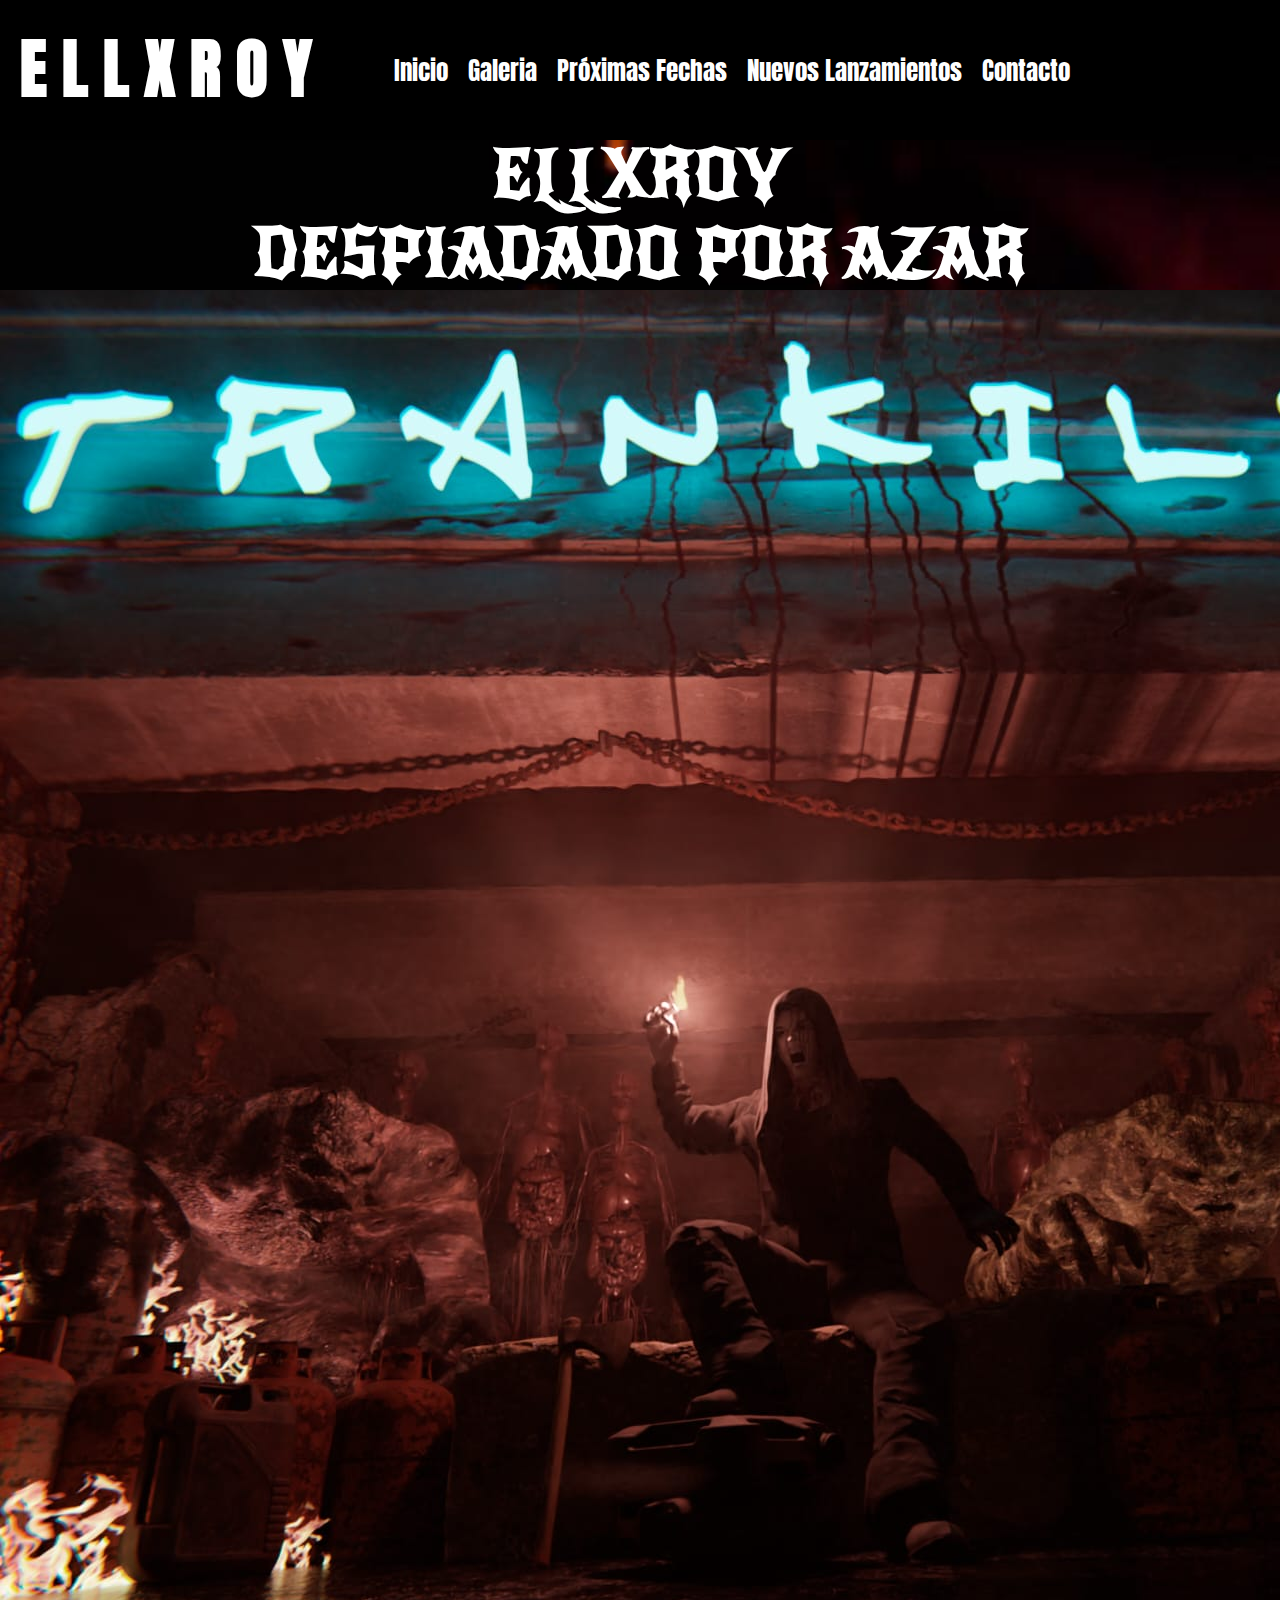
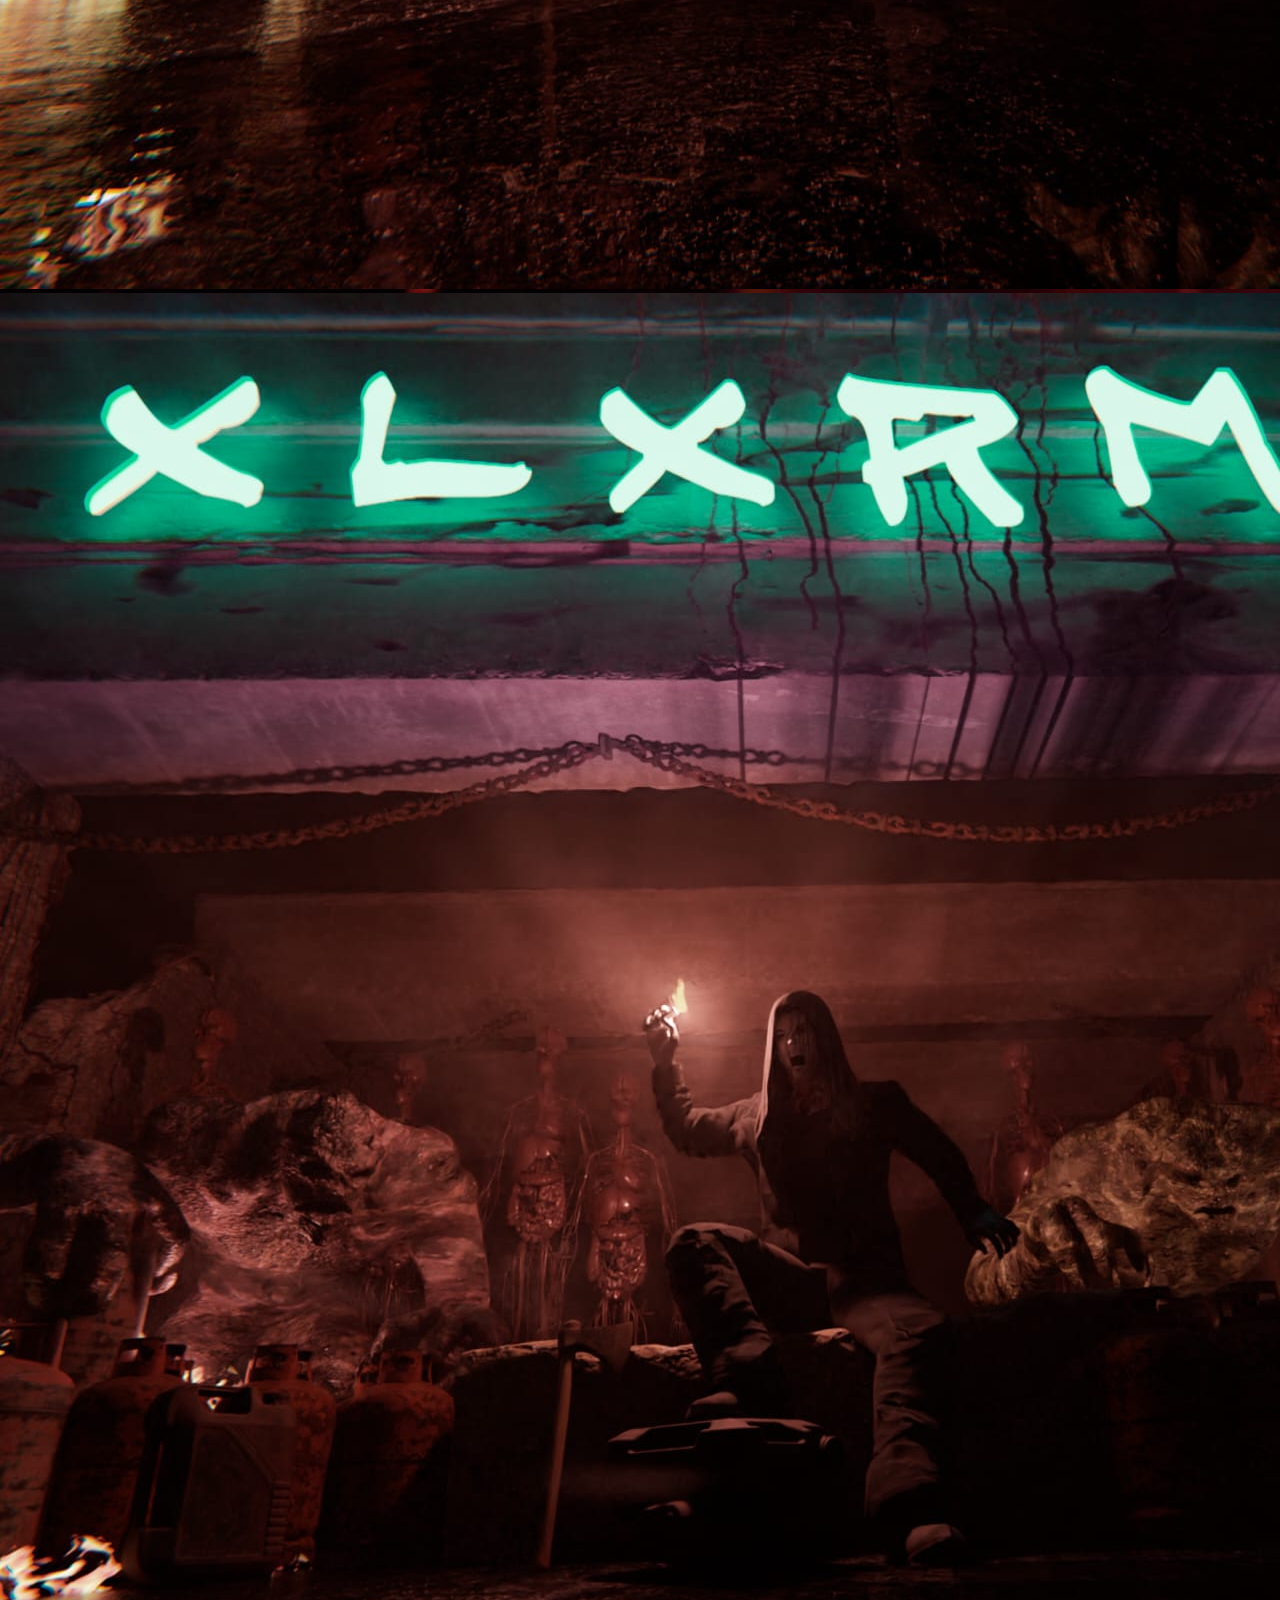
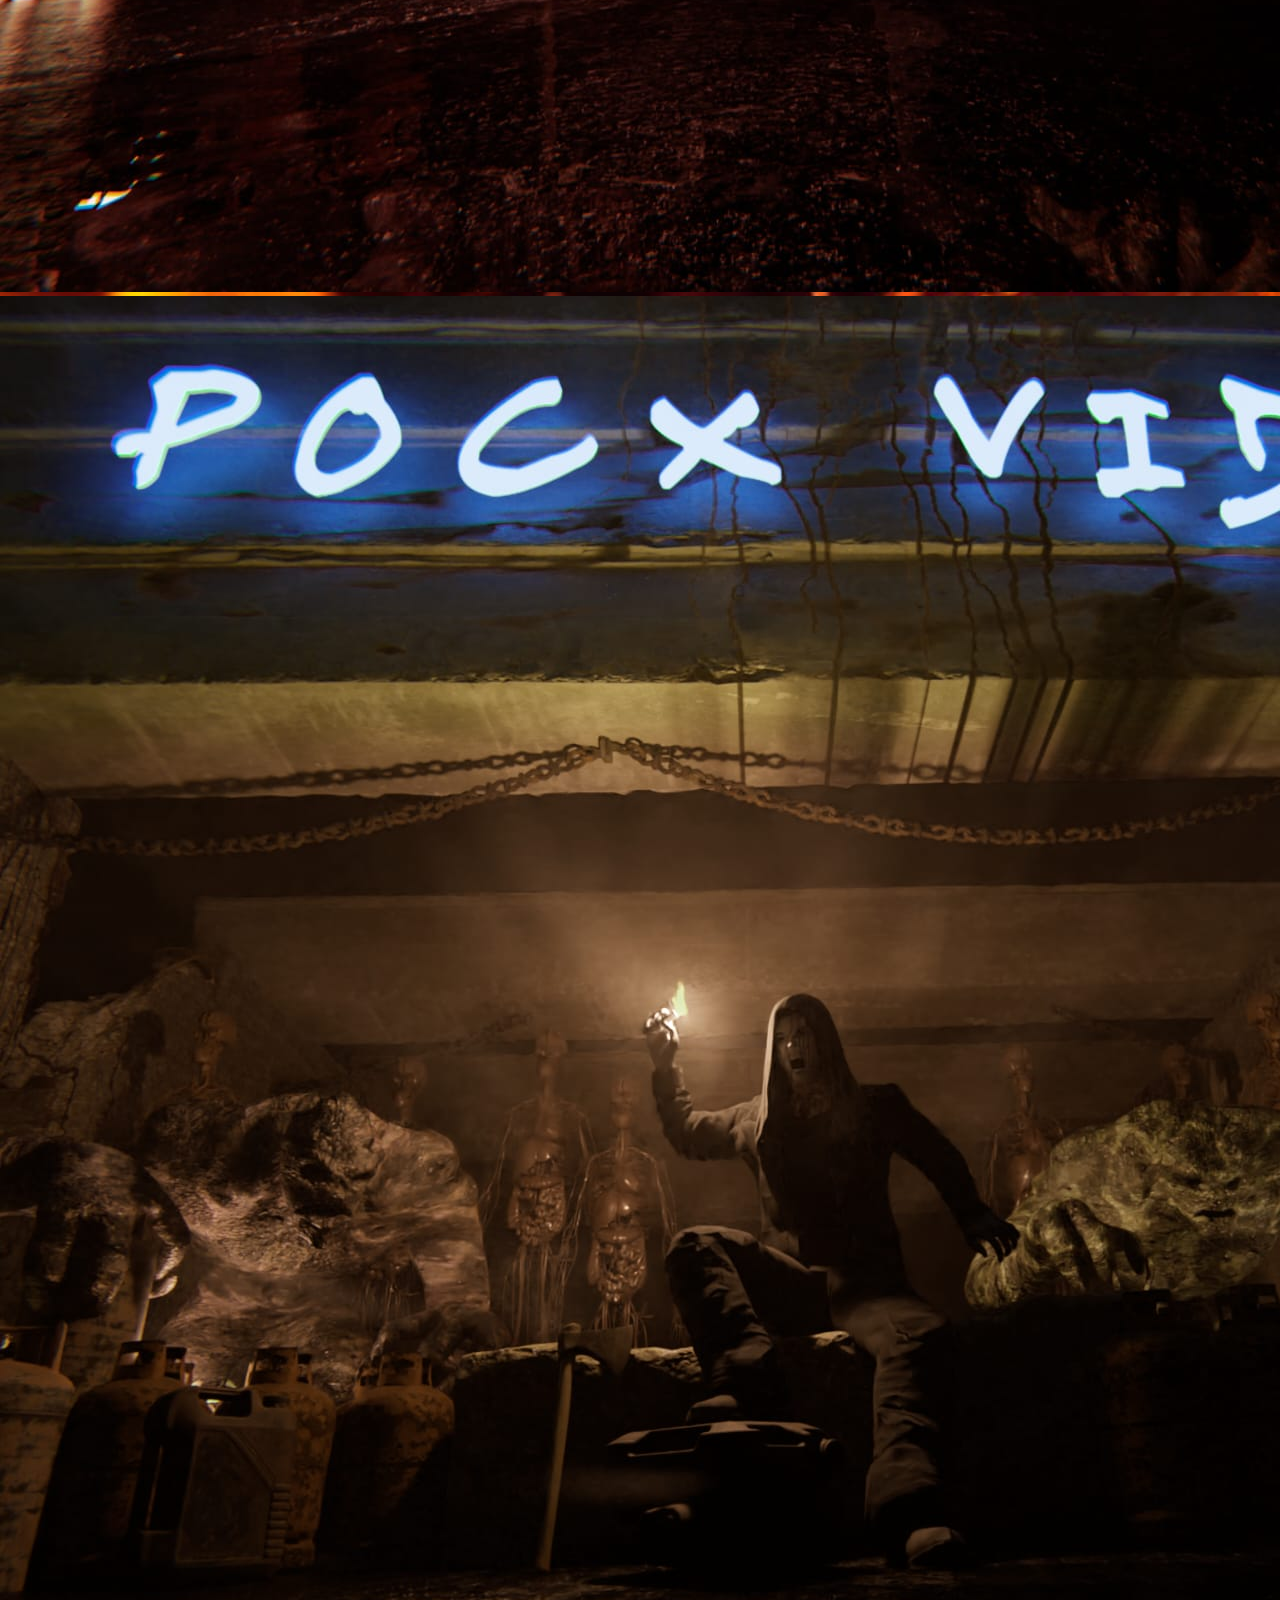
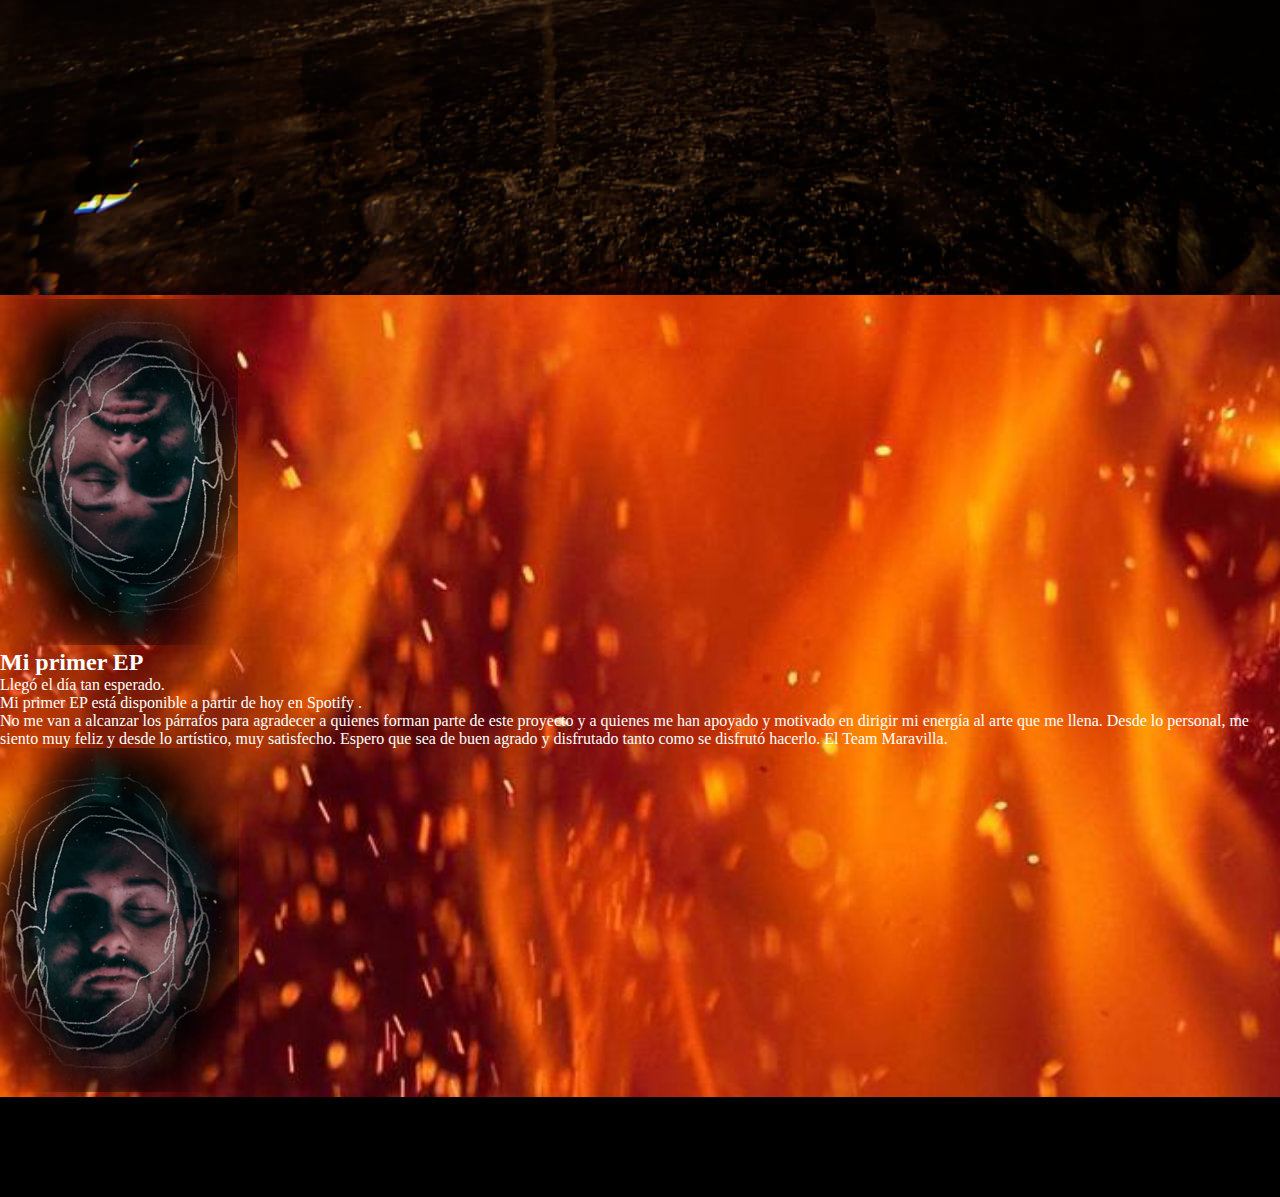
<file: index.html>
<!DOCTYPE html>
<html lang="es">

<head>
    <meta charset="UTF-8">
    <meta http-equiv="X-UA-Compatible" content="IE=edge">
    <meta name="viewport" content="width=device-width, initial-scale=1.0">
    <meta name="keywords" content="musica, sonido, beats, redes sociales, rap, trap, gore, ellxroy, tranquila, composicion, letras, oscuro , emiliano lacosta, cansiones, ep">
    <meta name="description" content="Ellxroy es un proyecto de Emiliano Lacosta, musico por hobby que da vida a ellxroy con un estilo de rap gore fuera de lo comun y de lo visto en este estilo musical, se encuenta principalmente junto a otsuwa encargado de los beats en conjunto con ellxroy. " >
    <meta name="city" content="Buenos Aires">
    <meta name="lenguage" content="Spanish">
    <link href="https://cdn.jsdelivr.net/npm/bootstrap@5.1.3/dist/css/bootstrap.min.css" rel="stylesheet"
        integrity="sha384-1BmE4kWBq78iYhFldvKuhfTAU6auU8tT94WrHftjDbrCEXSU1oBoqyl2QvZ6jIW3" crossorigin="anonymous">
    <script src="https://cdn.jsdelivr.net/npm/bootstrap@5.1.3/dist/js/bootstrap.bundle.min.js"
        integrity="sha384-ka7Sk0Gln4gmtz2MlQnikT1wXgYsOg+OMhuP+IlRH9sENBO0LRn5q+8nbTov4+1p" crossorigin="anonymous">
    </script>
    <link rel="stylesheet" href="estilo.css">
    <link href="https://fonts.googleapis.com/css2?family=Anton&display=swap" rel="stylesheet">
    <link href="https://fonts.googleapis.com/css2?family=Roboto:wght@300&display=swap" rel="stylesheet">
    <link href="https://fonts.googleapis.com/css2?family=Antonio&display=swap" rel="stylesheet">
    <link rel="stylesheet" href="https://cdnjs.cloudflare.com/ajax/libs/font-awesome/6.1.1/css/all.min.css"
        integrity="sha512-KfkfwYDsLkIlwQp6LFnl8zNdLGxu9YAA1QvwINks4PhcElQSvqcyVLLD9aMhXd13uQjoXtEKNosOWaZqXgel0g=="
        crossorigin="anonymous" referrerpolicy="no-referrer" />
    <link href="https://fonts.googleapis.com/css2?family=Anton&family=Bebas+Neue&family=Comforter&family=Metal+Mania&family=New+Rocker&family=Quicksand:wght@300;500;700&display=swap" rel="stylesheet">
    <title>Ellxroy</title>
</head>
<body>
    <header>
        <div class="logo">
            <h2>E L L X R O Y</h2>
        </div>
        <nav>
            <ul class="menu">
                <li> <a href="index.html">Inicio</a></li>
                <li> <a href="./secciones/galeria.html">Galeria</a></li>
                <li> <a href="./secciones/proximasFechas.html">Próximas Fechas</a></li>
                <li> <a href="./secciones/nuevoLanzamiento.html">Nuevos Lanzamientos</a></li>
                <li> <a href="./secciones/contacto.html">Contacto</a> </li>
            </ul>
        </nav>
    </header>
    <main class="fondo">
        <section class="encabezado">
            <h1> ELLXROY </h1>
            <h2>DESPIADADO POR AZAR</h2>
        </section>
        <div class="d-flex justify-content-center p-3 mb-2 bg-transparent text-dark" id="carouselExampleSlidesOnly" class="carousel slide" data-bs-ride="carousel">
            <div class="carousel-inner carouselIndex data-interval=3000 ">
                <div class="carousel-item active  ">
                    <img src="./Imagenes/Carrusel/carrusel 1.jfif" class="d-block w-100" alt="Imagen del carrucel 1">
                </div>
                <div class="carousel-item ">
                    <img src="./Imagenes/Carrusel/carrusel 2.jfif" class="d-block w-100" alt="Imagen del carrucel 2">
                </div>
                <div class="carousel-item  ">
                    <img src="./Imagenes/Carrusel/carrusel 3.jfif" class="d-block w-100" alt="Imagen del carrucel 3">
                </div>
            </div>
        </div>
        <div class="container">
            <section  class="row mt-5" >
                <article class=" d-none d-lg-block col-3 d-flex justify-content-center rounded-start">
                    <img src="./Imagenes/Carrusel/HITSALVADOR123.png" class="rounded-3 shadow-lg black" alt="imagen del h2">
                </article>
                <article class="col-12 col-lg-6 ">
                    <h2 class="fw-bold display-3 text-center fuentealh2 " > Mi primer EP </h2> 
                    <p class=" text-center mt-4  fs-lg-5 fuentealh2 "> Llegó el día tan esperado. <br> Mi primer EP está disponible a partir de hoy en Spotify . <br> No me
                        van a alcanzar los párrafos para agradecer a quienes forman parte de este proyecto y a quienes me han
                        apoyado y motivado en dirigir mi
                        energía al arte que me llena. Desde lo personal, me siento muy feliz y desde lo artístico, muy
                        satisfecho. Espero que sea de buen agrado y disfrutado tanto como se disfrutó hacerlo. El Team
                        Maravilla.
                    </p>
                </article>
                <article class="d-none d-lg-block col-3 d-flex justify-content-center rounded-start">
                    <img src="./Imagenes/Carrusel/HITSALVADOR h2-2.png" class="rounded-3" alt="imagen del h2">
                </article>                
            </section>
        </div>
    </main>
    <footer>
        <a href="https://www.instagram.com/ellxroy/" target="_blank"> <i class="fa-brands fa-instagram"></i></a>
        <a href="https://open.spotify.com/artist/5b9YEyjjgvandkPA0zzIVF?si=n1-zZe_bRtuMe75H4tuKXw&utm_source=copy-link"
            target="_blank"> <i class="fa-brands fa-spotify"></i></a>
        <a href="https://www.youtube.com/channel/UCxeES8uj8_YoCPokWKn220Q/featured" target="_blank"> <i
                class="fa-brands fa-youtube"></i></a>
    </footer>
</body>
</html>
</file>
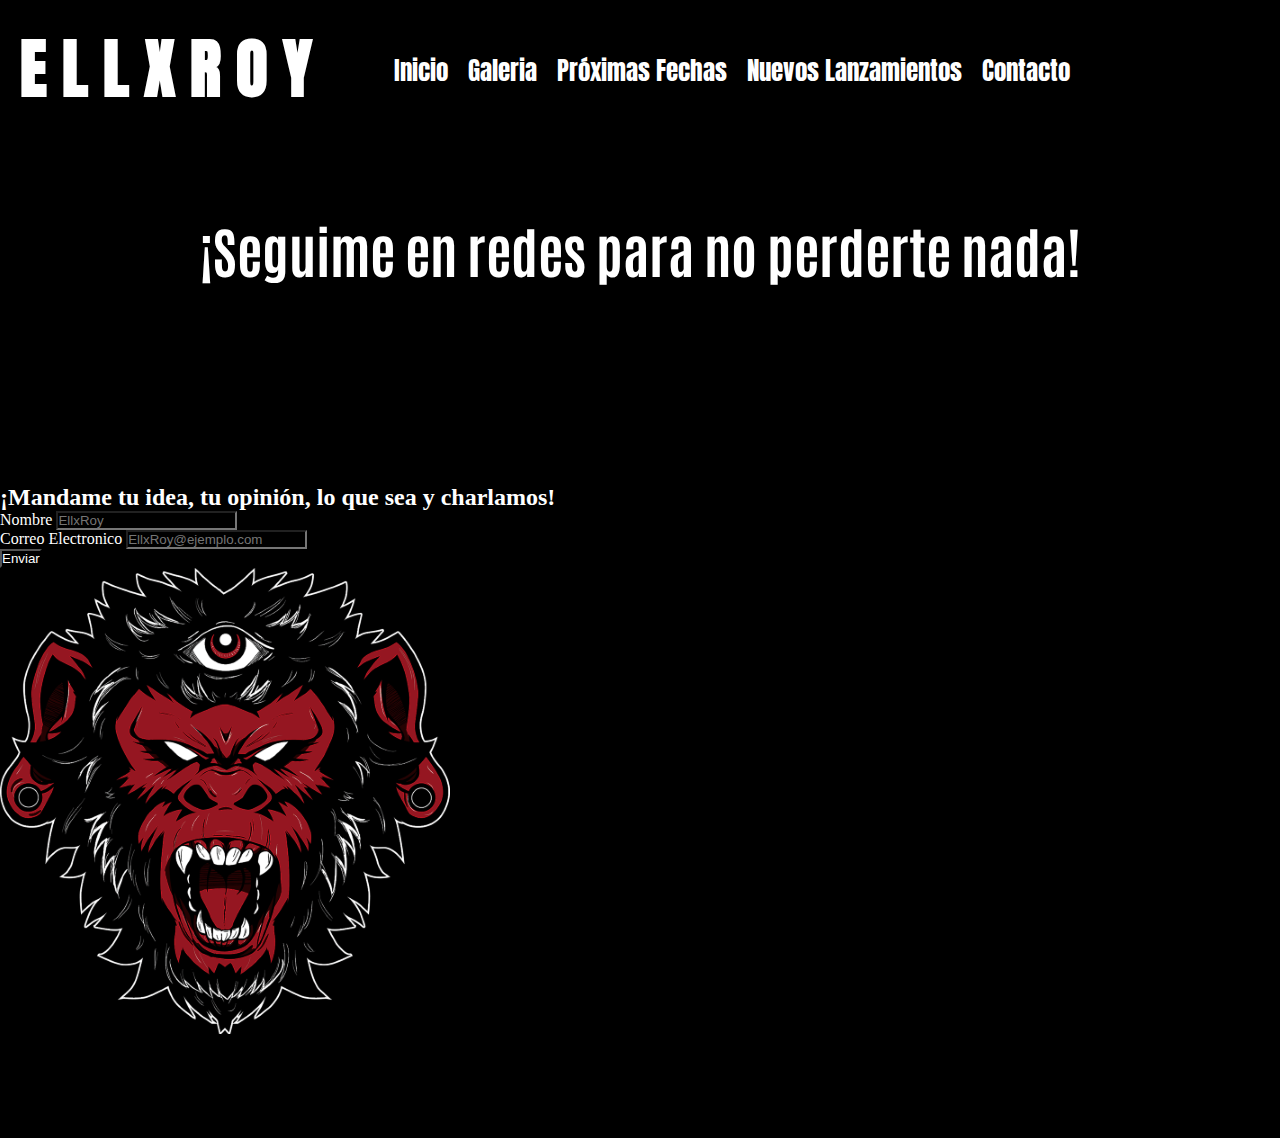
<file: secciones/contacto.html>
<!DOCTYPE html>
<html lang="es">

<head>
    <meta charset="UTF-8">
    <meta http-equiv="X-UA-Compatible" content="IE=edge">
    <meta name="viewport" content="width=device-width, initial-scale=1.0">
    <link href="https://cdn.jsdelivr.net/npm/bootstrap@5.1.3/dist/css/bootstrap.min.css" rel="stylesheet"
        integrity="sha384-1BmE4kWBq78iYhFldvKuhfTAU6auU8tT94WrHftjDbrCEXSU1oBoqyl2QvZ6jIW3" crossorigin="anonymous">
    <script src="https://cdn.jsdelivr.net/npm/bootstrap@5.1.3/dist/js/bootstrap.bundle.min.js"
        integrity="sha384-ka7Sk0Gln4gmtz2MlQnikT1wXgYsOg+OMhuP+IlRH9sENBO0LRn5q+8nbTov4+1p" crossorigin="anonymous">
    </script>
    <link rel="stylesheet" href="../estilo.css">
    <link href="https://fonts.googleapis.com/css2?family=Anton&display=swap" rel="stylesheet">
    <link href="https://fonts.googleapis.com/css2?family=Roboto:wght@300&display=swap" rel="stylesheet">
    <link href="https://fonts.googleapis.com/css2?family=Antonio&display=swap" rel="stylesheet">
    <link rel="stylesheet" href="https://cdnjs.cloudflare.com/ajax/libs/font-awesome/6.1.1/css/all.min.css"
        integrity="sha512-KfkfwYDsLkIlwQp6LFnl8zNdLGxu9YAA1QvwINks4PhcElQSvqcyVLLD9aMhXd13uQjoXtEKNosOWaZqXgel0g=="
        crossorigin="anonymous" referrerpolicy="no-referrer" />
    <title>Ellxroy</title>
</head>

<body>

    <header>
        <div class="logo">
            <h2>E L L X R O Y</h2>
        </div>
        <nav>
            <ul class="menu">
                <li><a href="../index.html">Inicio</a></li>
                <li> <a href="/secciones/galeria.html">Galeria</a></li>
                <li><a href="/secciones/proximasFechas.html">Próximas Fechas</a></li>
                <li> <a href="/secciones/nuevoLanzamiento.html">Nuevos Lanzamientos</a></li>
                <li> <a href="/secciones/contacto.html">Contacto</a> </li>
            </ul>
        </nav>
    </header>
    <main class="negro">
        <article>
            <div class="contacto">
                <h2 class="fw-bold"> ¡Seguime en redes para no perderte nada! </h2>
                <div class="redes">
                    <a href="https://www.instagram.com/ellxroy/" target="_blank"><i class="fa-brands fa-instagram"></i></a>
                    <a href="https://open.spotify.com/artist/5b9YEyjjgvandkPA0zzIVF?si=n1-zZe_bRtuMe75H4tuKXw&utm_source=copy-link"
                        target="_blank"> <i class="fa-brands fa-spotify"></i></a>
                    <a href="https://www.youtube.com/channel/UCxeES8uj8_YoCPokWKn220Q/featured" target="_blank"><i
                            class="fa-brands fa-youtube"></i></a>
                </div>
            </div>
        </article>
        <section class="container-fluir mb-5 d-flex justify-content-center">
            <div class="row p-2">
                <article class="col-12 col-lg-8">
                    <h2 class="text-center fw-bold display-5 mt-4"> ¡Mandame tu idea, tu opinión, lo que sea y charlamos! </h2>
                    <form class="mt-5 row p-4">
                        <div class="mb-3 col-12 col-lg-4" >
                        <label for="exampleFormControlInput1" class="form-label">Nombre</label>
                        <input type="text" class="form-control" id="exampleFormControlInput1" placeholder="EllxRoy">
                        </div>
                        <div class="mb-3 col-12 col-lg-8">
                            <label for="exampleFormControlInput1" class="form-label">Correo Electronico</label>
                            <input type="email" class="form-control" id="exampleFormControlInput1" placeholder="EllxRoy@ejemplo.com">
                        </div>
                        <div class="d-flex justify-content-center mt-3">
                            <input type="submit" class="btn btn-danger" value="Enviar">
                        </div>
                    </form>
                </article>
                <article class="col-12 col-lg-4 mt-1 d-flex justify-content-lg-center">
                        <img src="../Imagenes/formulario/monoCrazy.png" alt="" class="w-100">
                </article>
            </div>
        </section>
        <footer class="bg-black"></footer>
    </main>

</body>

</html>
</file>
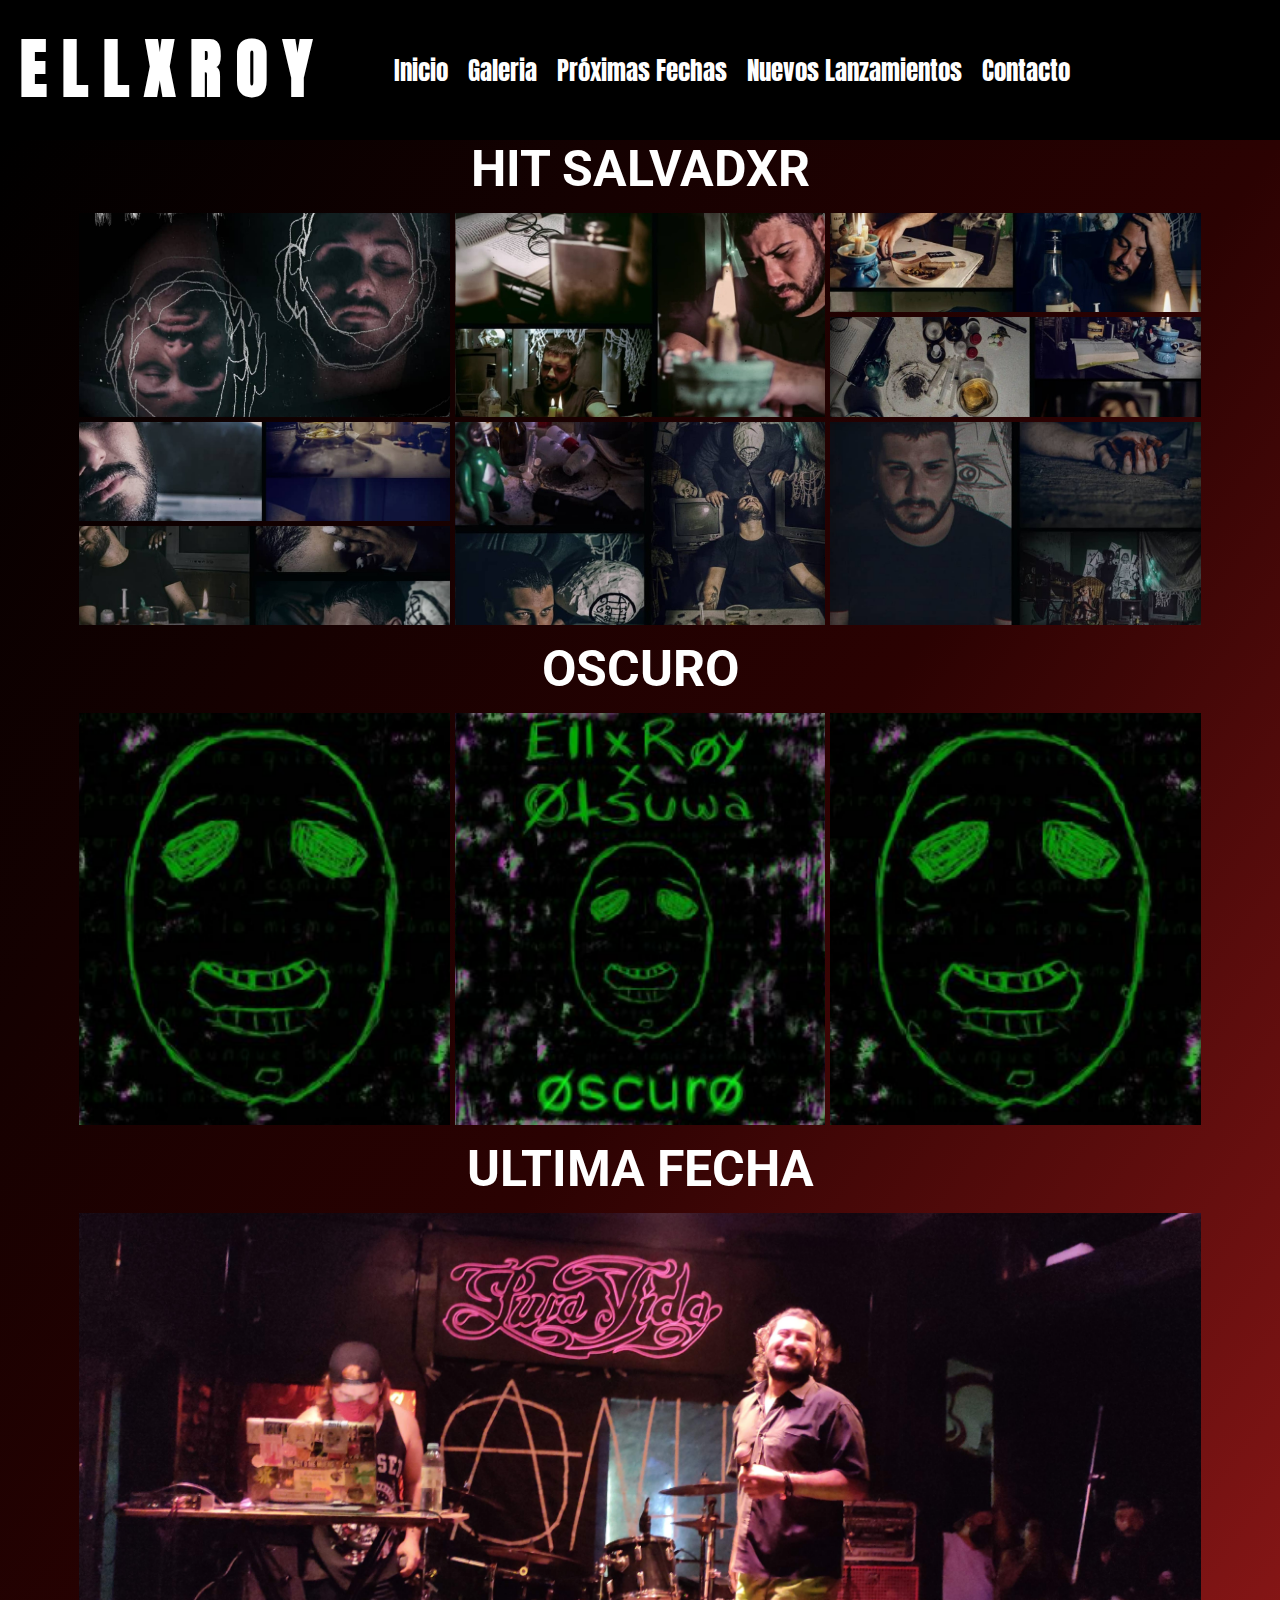
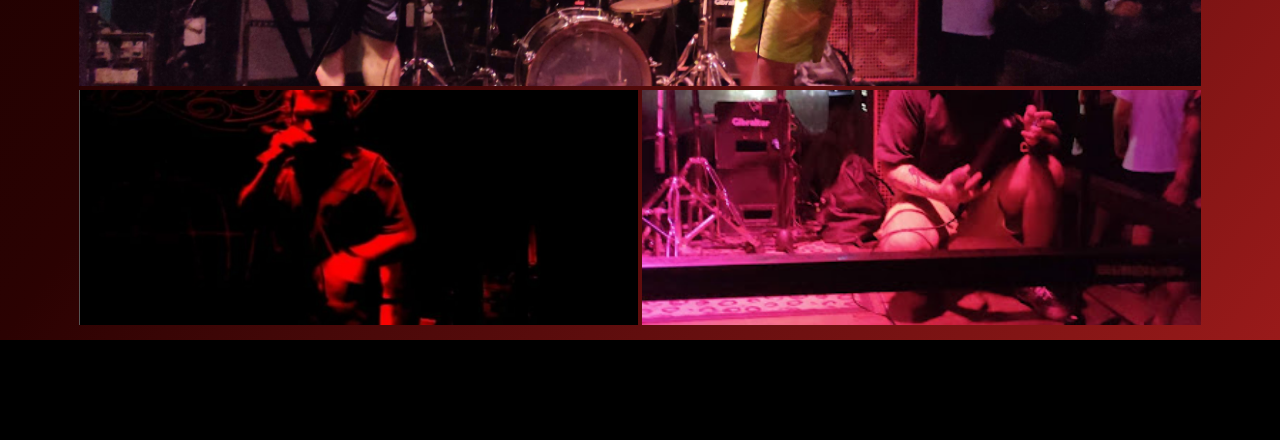
<file: secciones/galeria.html>
<!DOCTYPE html>
<html lang="es">

<head>
    <meta charset="UTF-8">
    <meta http-equiv="X-UA-Compatible" content="IE=edge">
    <meta name="viewport" content="width=device-width, initial-scale=1.0">
    <link href="https://cdn.jsdelivr.net/npm/bootstrap@5.1.3/dist/css/bootstrap.min.css" rel="stylesheet"
    integrity="sha384-1BmE4kWBq78iYhFldvKuhfTAU6auU8tT94WrHftjDbrCEXSU1oBoqyl2QvZ6jIW3" crossorigin="anonymous">
<script src="https://cdn.jsdelivr.net/npm/bootstrap@5.1.3/dist/js/bootstrap.bundle.min.js"
    integrity="sha384-ka7Sk0Gln4gmtz2MlQnikT1wXgYsOg+OMhuP+IlRH9sENBO0LRn5q+8nbTov4+1p" crossorigin="anonymous">
</script>
    <link rel="stylesheet" href="../estilo.css">
    <link href="https://fonts.googleapis.com/css2?family=Anton&display=swap" rel="stylesheet">
    <link href="https://fonts.googleapis.com/css2?family=Roboto:wght@300&display=swap" rel="stylesheet">
    <link href="https://fonts.googleapis.com/css2?family=Antonio&display=swap" rel="stylesheet">
    <link rel="stylesheet" href="https://cdnjs.cloudflare.com/ajax/libs/font-awesome/6.1.1/css/all.min.css" integrity="sha512-KfkfwYDsLkIlwQp6LFnl8zNdLGxu9YAA1QvwINks4PhcElQSvqcyVLLD9aMhXd13uQjoXtEKNosOWaZqXgel0g==" crossorigin="anonymous" referrerpolicy="no-referrer"
    />
    <title>Ellxroy</title>
</head>

<body>
    <header>
        <div class="logo">
            <h2>E L L X R O Y</h2>
        </div>
        <nav>
            <ul class="menu">
                <li><a href="../index.html">Inicio</a></li>
                <li> <a href="./galeria.html">Galeria</a></li>
                <li><a href="./proximasFechas.html">Próximas Fechas</a></li>
                <li> <a href="./nuevoLanzamiento.html">Nuevos Lanzamientos</a></li>
                <li> <a href="./contacto.html">Contacto</a> </li>
            </ul>
        </nav>
    </header>
    <main class="fondoGaleria">
        <section class="section1">
            <h2>HIT SALVADXR</h2>
            <div class="hitSalvadxr">
                <div class="hit1 t1"></div>
                <div class="hit2 t1"></div>
                <div class="hit3 t1"></div>
                <div class="hit4 t1"></div>
                <div class="hit5 t1"></div>
                <div class="hit6 t1"></div>
                <div class="hit7 t1"></div>
                <div class="hit8 t1"></div>
            </div>
        </section>
        <section class="section2">
            <h2>OSCURO</h2>
            <div class="oscuro">
                <div class="foto1 t1"></div>
                <div class="foto2 t1"></div>
                <div class="foto3 t1"></div>

            </div>
        </section>
        <section class="section3">
            <h2>ULTIMA FECHA</h2>
            <div class="ultimaFecha">
                <div class="photo1 t1"></div>
                <div class="photo2 t1"></div>
                <div class="photo3 t1"></div>
            </div>
        </section>
    </main>

    <footer>
        <a href="https://www.instagram.com/ellxroy/" target="_blank"> <i class="fa-brands fa-instagram"></i></a>
        <a href="https://open.spotify.com/artist/5b9YEyjjgvandkPA0zzIVF?si=n1-zZe_bRtuMe75H4tuKXw&utm_source=copy-link" target="_blank"> <i class="fa-brands fa-spotify"></i></a>
        <a href="https://www.youtube.com/channel/UCxeES8uj8_YoCPokWKn220Q/featured" target="_blank"> <i class="fa-brands fa-youtube"></i></a>
    </footer>
    
</body>
</html>
</file>
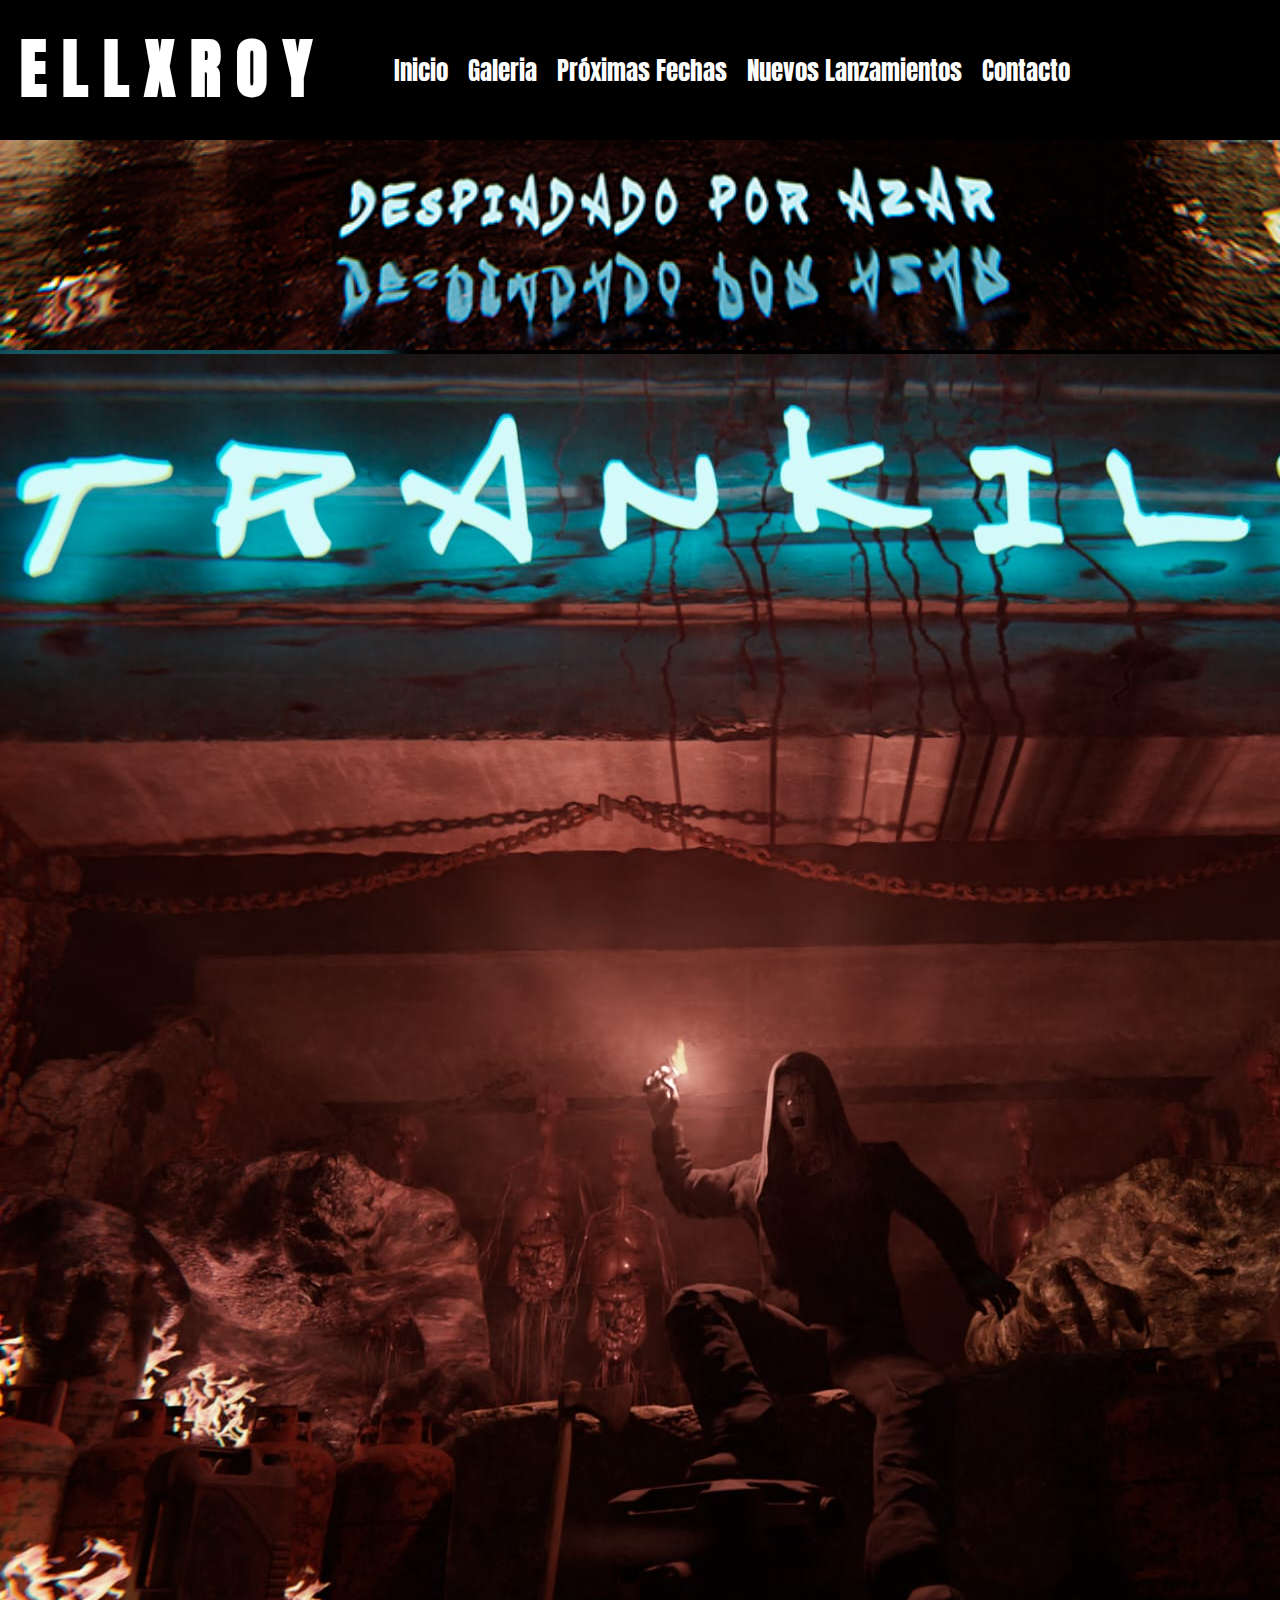
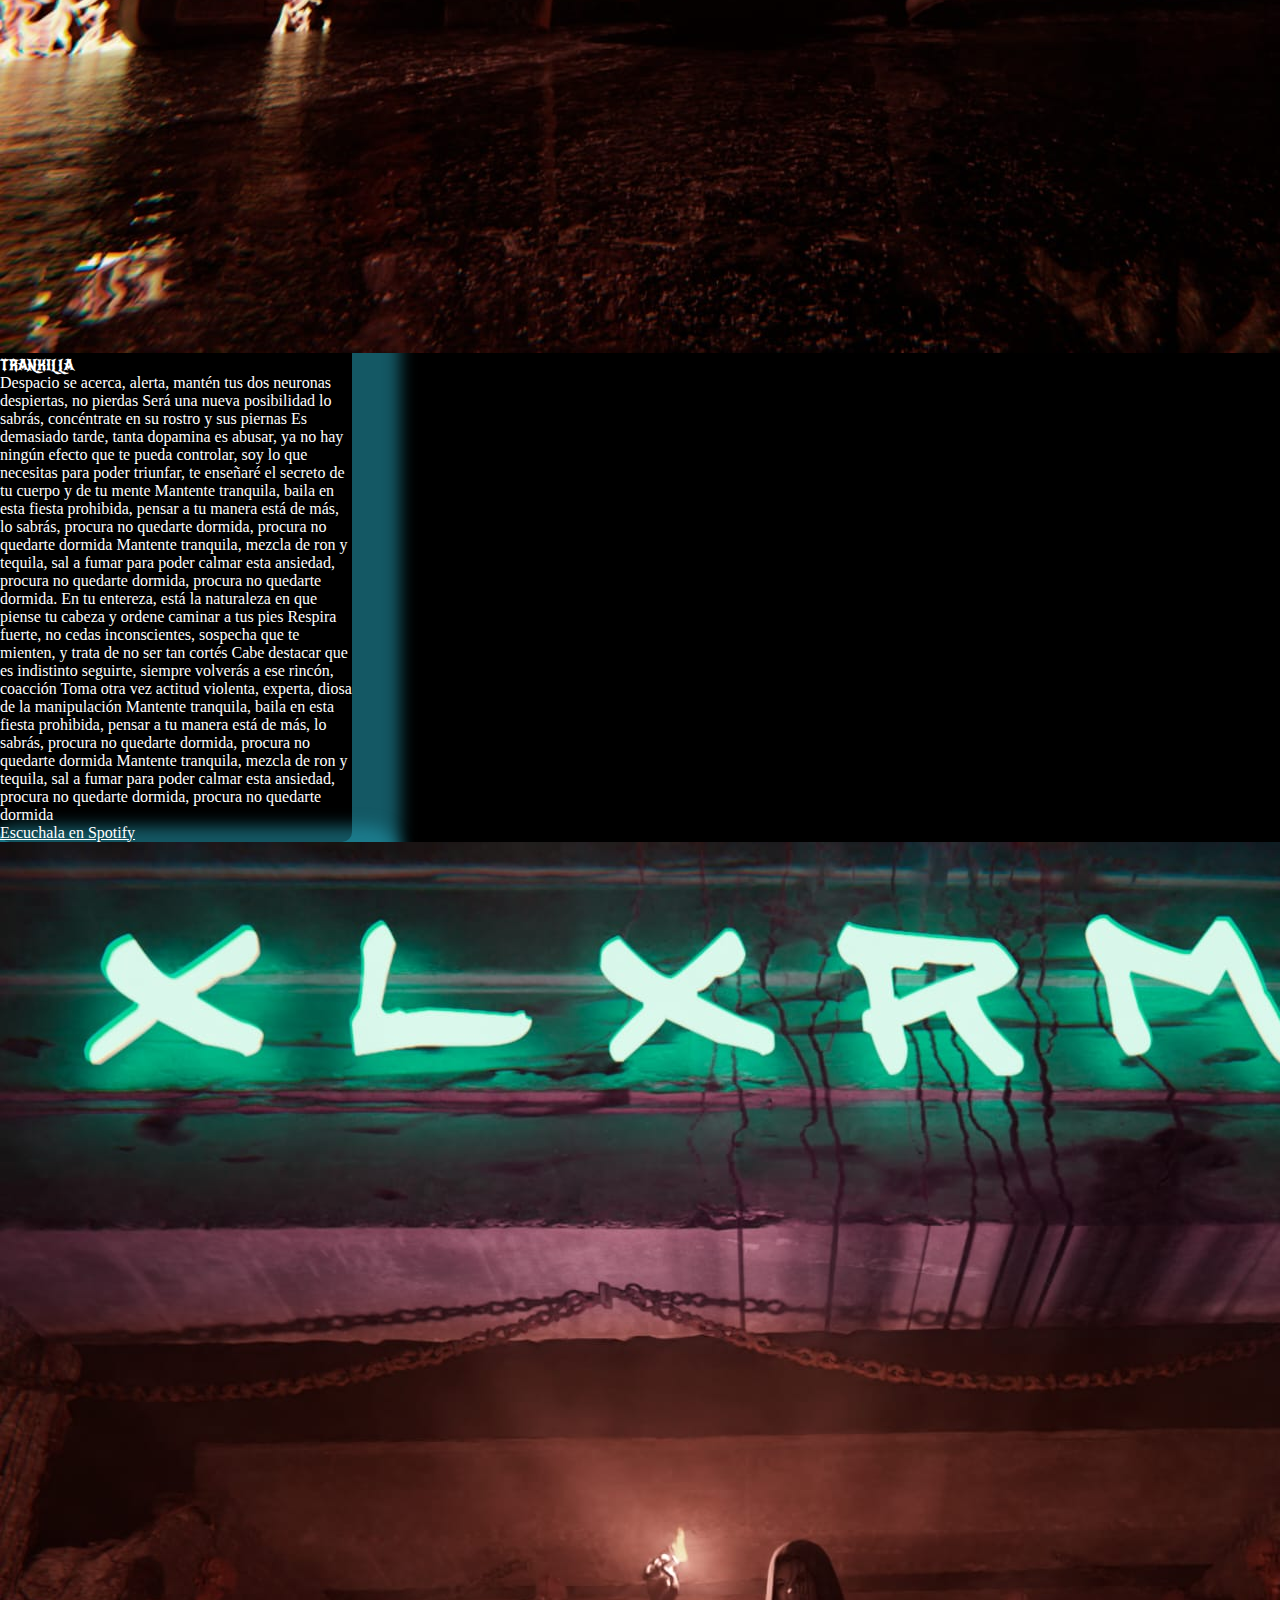
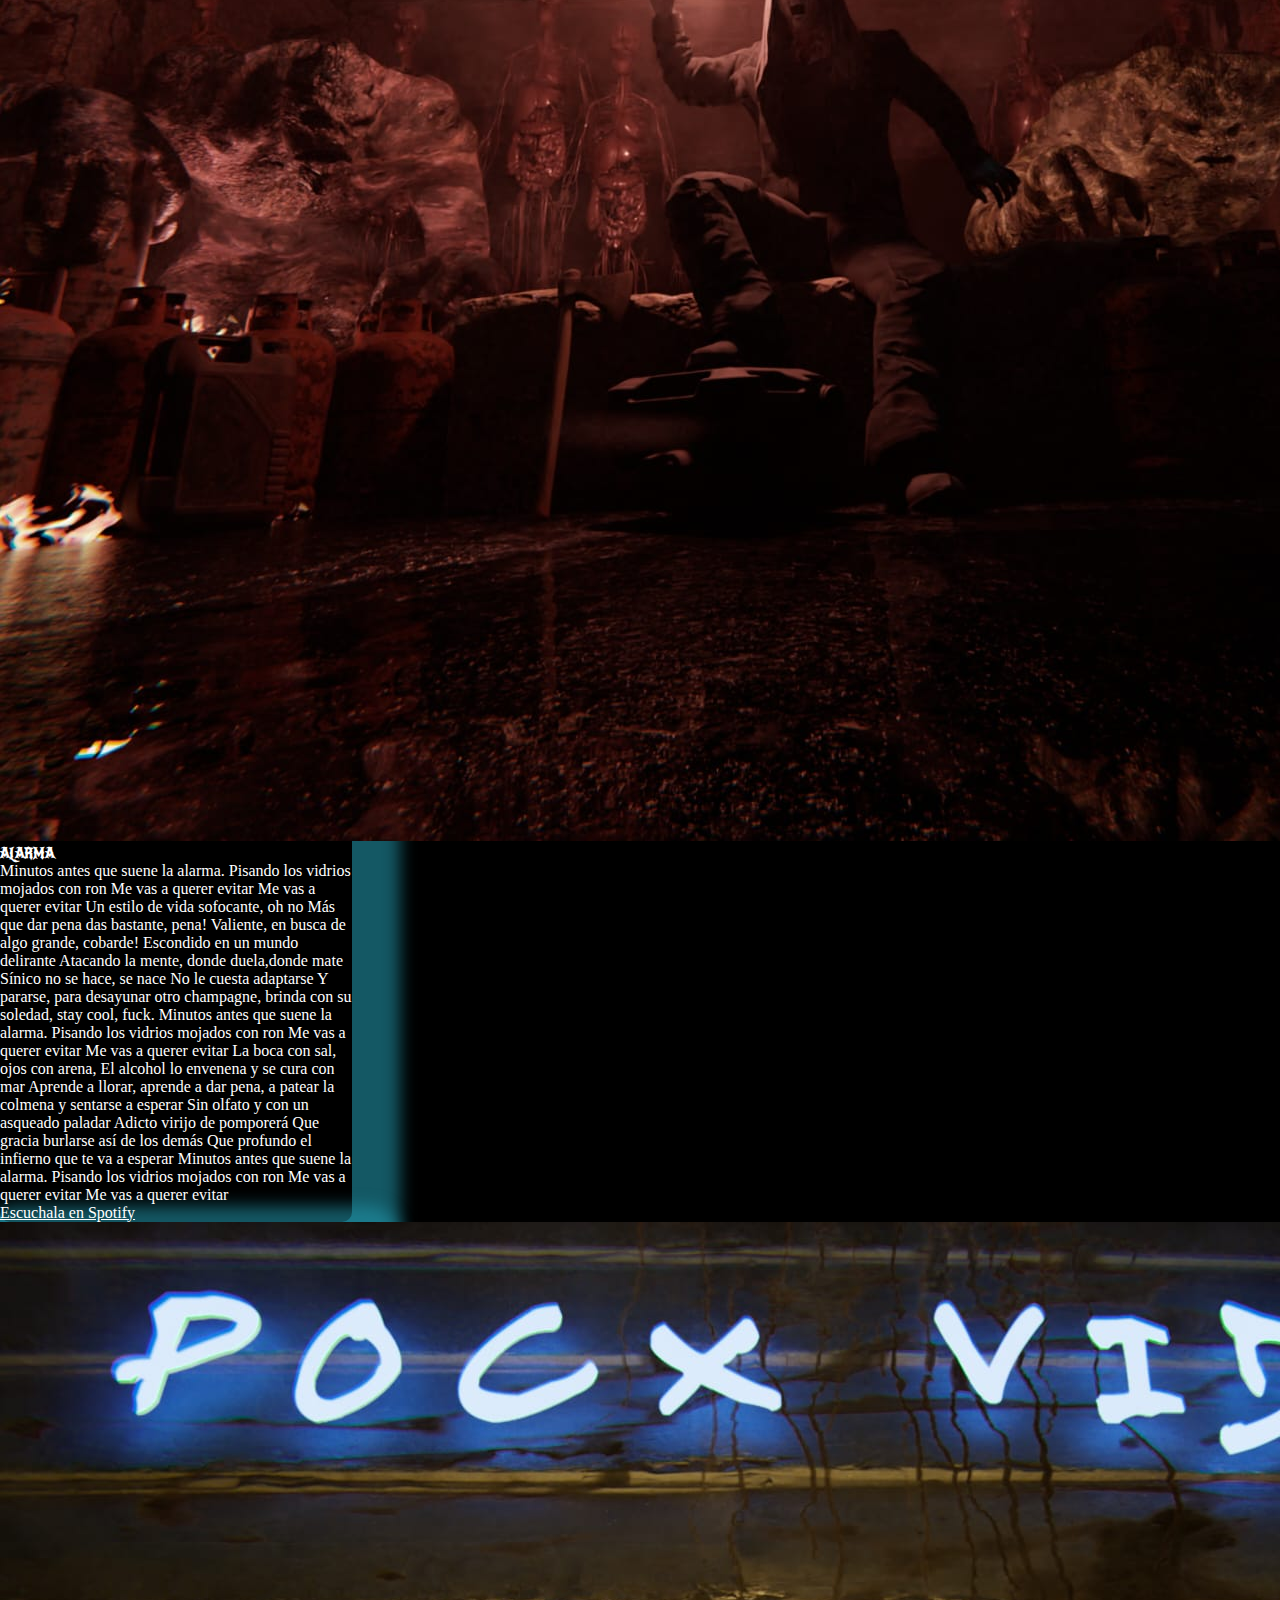
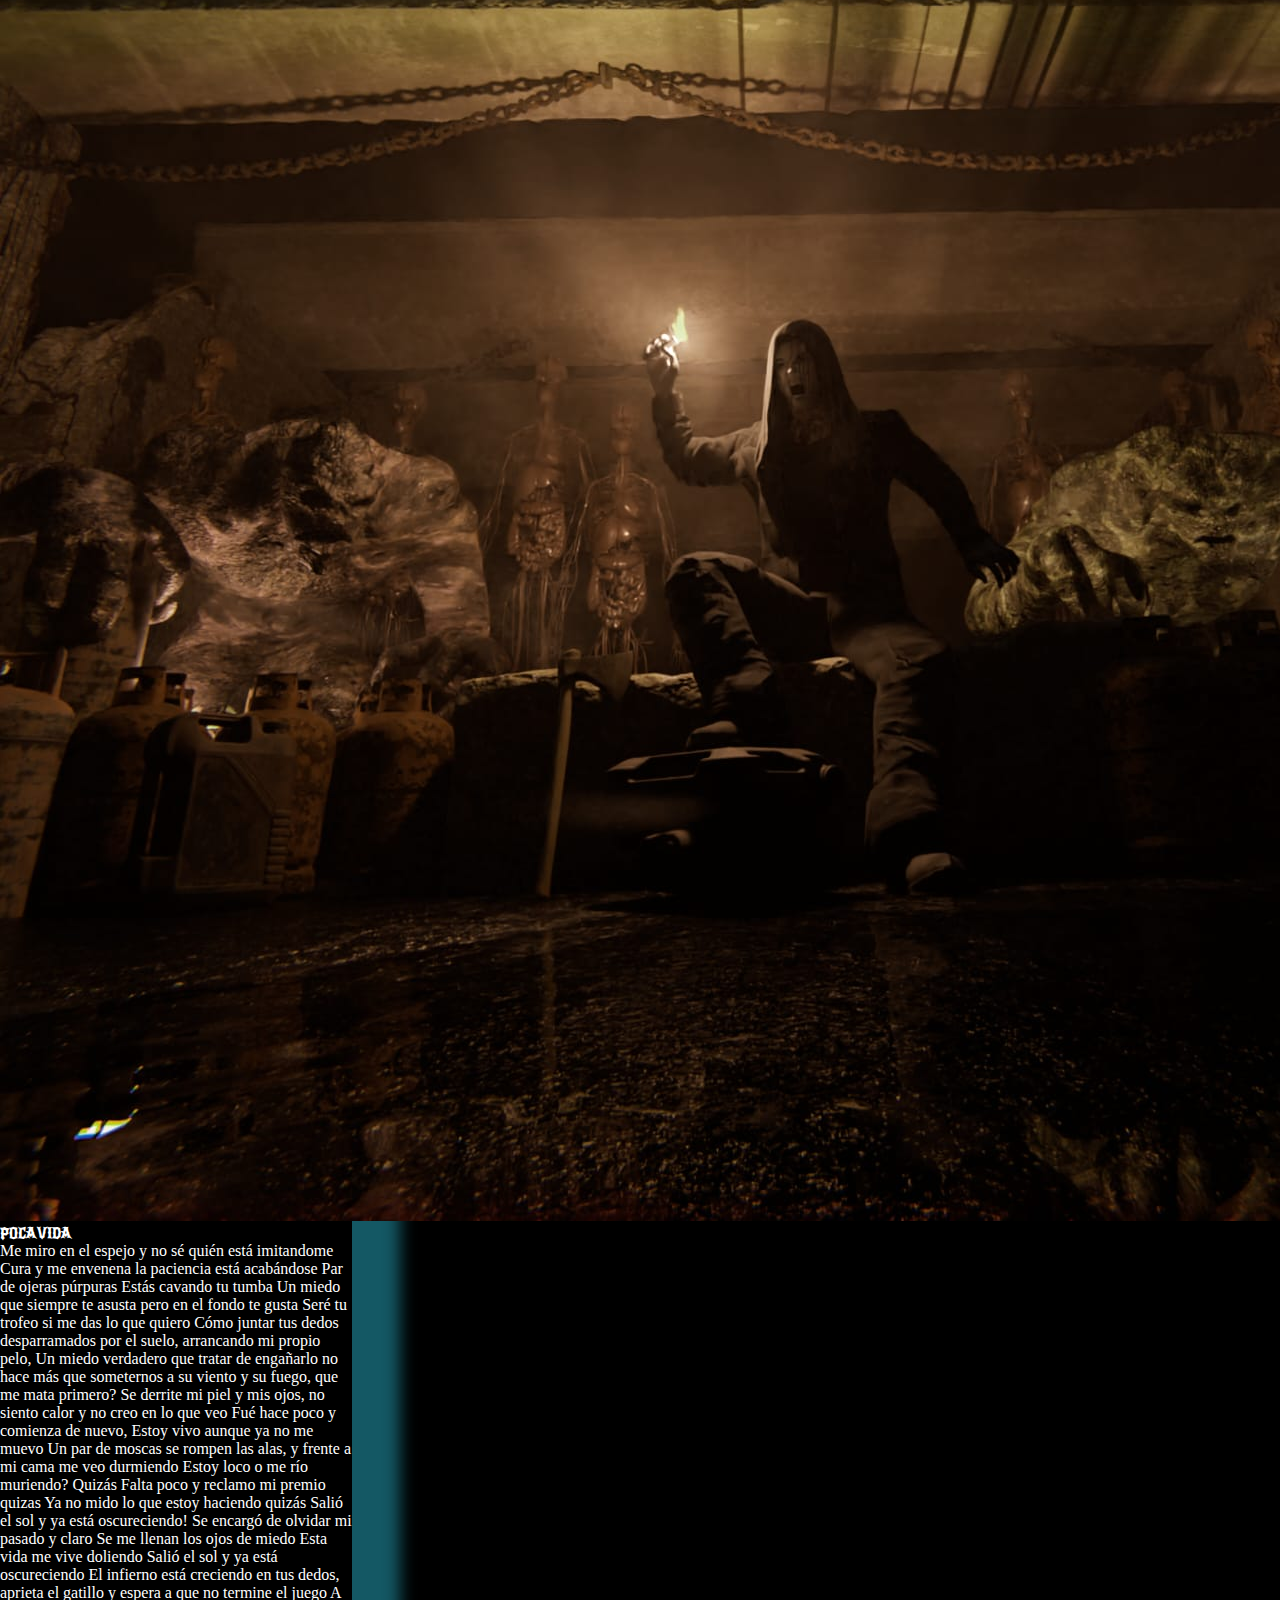
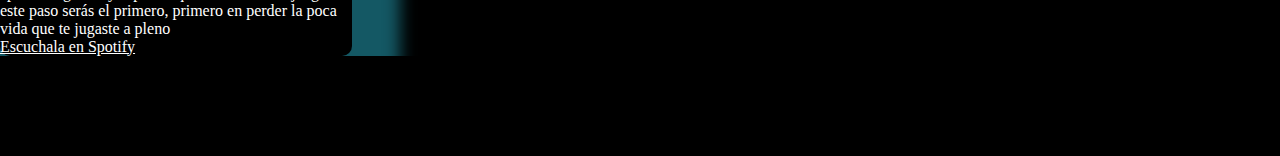
<file: secciones/nuevoLanzamiento.html>
<!DOCTYPE html>
<html lang="es">

<head>
    <meta charset="UTF-8">
    <meta http-equiv="X-UA-Compatible" content="IE=edge">
    <meta name="viewport" content="width=device-width, initial-scale=1.0">
    <meta name="keywords" content="musica, sonido, beats, redes sociales, rap, trap, gore, ellxroy, tranquila, composicion, letras, oscuro , emiliano lacosta, cansiones, ep, La Plata">
    <meta name="description" content="Ellxroy es un proyecto de Emiliano Lacosta, musico por hobby que da vida a ellxroy con un estilo de rap gore fuera de lo comun y de lo visto en este estilo musical, se encuenta principalmente junto a otsuwa encargado de los beats en conjunto con ellxroy. " >
    <meta name="city" content="Buenos Aires">
    <meta name="lenguage" content="Spanish">
    <link href="https://cdn.jsdelivr.net/npm/bootstrap@5.1.3/dist/css/bootstrap.min.css" rel="stylesheet"
        integrity="sha384-1BmE4kWBq78iYhFldvKuhfTAU6auU8tT94WrHftjDbrCEXSU1oBoqyl2QvZ6jIW3" crossorigin="anonymous">
    <script src="https://cdn.jsdelivr.net/npm/bootstrap@5.1.3/dist/js/bootstrap.bundle.min.js"
        integrity="sha384-ka7Sk0Gln4gmtz2MlQnikT1wXgYsOg+OMhuP+IlRH9sENBO0LRn5q+8nbTov4+1p" crossorigin="anonymous">
    </script>
    <link rel="stylesheet" href="../estilo.css">
    <link href="https://fonts.googleapis.com/css2?family=Anton&display=swap" rel="stylesheet">
    <link href="https://fonts.googleapis.com/css2?family=Roboto:wght@300&display=swap" rel="stylesheet">
    <link href="https://fonts.googleapis.com/css2?family=Antonio&display=swap" rel="stylesheet">
    <link rel="stylesheet" href="https://cdnjs.cloudflare.com/ajax/libs/font-awesome/6.1.1/css/all.min.css" integrity="sha512-KfkfwYDsLkIlwQp6LFnl8zNdLGxu9YAA1QvwINks4PhcElQSvqcyVLLD9aMhXd13uQjoXtEKNosOWaZqXgel0g==" crossorigin="anonymous" referrerpolicy="no-referrer"
    />
    <link href="https://fonts.googleapis.com/css2?family=Anton&family=Bebas+Neue&family=Comforter&family=Metal+Mania&family=New+Rocker&family=Quicksand:wght@300;500;700&display=swap" rel="stylesheet">
    <title>Ellxroy</title>
</head>

<body>
    <header>
        <div class="logo">
            <h2>E L L X R O Y</h2>
        </div>
        <nav>
          <ul class="menu">
            <li><a href="../index.html">Inicio</a></li>
            <li> <a href="./galeria.html">Galeria</a></li>
            <li><a href="./proximasFechas.html">Próximas Fechas</a></li>
            <li> <a href="./nuevoLanzamiento.html">Nuevos Lanzamientos</a></li>
            <li> <a href="./contacto.html">Contacto</a> </li>
        </ul>
        </nav>
    </header>
        <div class="bg-black container-fluir">
            <section class="row d-flex justify-content-center gap-5 pb-5  ">
                <img src="../Imagenes/NuevosLanzamientos/despiadadoPorAzar.png" class="col-12 despimg" alt="Despiadado por azar">
                <div class="card col-4 cardEstilo" style="width: 22rem;">
                    <img src="../Imagenes/Carrusel/carrusel 1.jfif" class="card-img-top mt-4" alt="...">
                    <div class="card-body">
                      <h5 class="card-title fontDeLaCard">TRANKILLA</h5>
                      <p class="card-text text-start letraCanciones">
                        Despacio se acerca, alerta, mantén tus dos neuronas despiertas, no pierdas
                        Será una nueva posibilidad lo sabrás, concéntrate en su rostro y sus piernas
                        Es demasiado tarde, tanta dopamina es abusar, ya no hay ningún efecto que te pueda controlar, soy lo que necesitas para poder triunfar, te enseñaré el secreto de tu cuerpo y de tu mente                        
                        Mantente tranquila, baila en esta fiesta prohibida, pensar a tu manera está de más, lo sabrás, procura  no quedarte dormida, procura  no quedarte dormida
                        Mantente tranquila, mezcla de ron y tequila, sal a fumar para poder calmar esta ansiedad, procura no quedarte dormida, procura no quedarte dormida.
                        En tu entereza, está la naturaleza en que piense tu cabeza y ordene caminar a tus pies
                        Respira fuerte, no cedas inconscientes, sospecha que te mienten, y trata de no ser tan cortés                       
                        Cabe destacar que es indistinto seguirte, siempre volverás a ese rincón, coacción
                        Toma otra vez actitud violenta, experta, diosa de la manipulación
                        Mantente tranquila, baila en esta fiesta prohibida, pensar a tu manera está de más, lo sabrás, procura  no quedarte dormida, procura  no quedarte dormida
                        Mantente tranquila, mezcla de ron y tequila, sal a fumar para poder calmar esta ansiedad, procura no quedarte dormida, procura no quedarte dormida</p>
                      <a href="https://open.spotify.com/track/4seT2Ty8kAl0Oeiw93WnnC?si=2a55acdef19546fa" class="btn btn-primary">Escuchala en Spotify</a>
                    </div>
                  </div>
                  <div class="card col-4 cardEstilo" style="width:22rem;">
                    <img src="../Imagenes/Carrusel/carrusel 2.jfif" class="card-img-top mt-4" alt="...">
                    <div class="card-body">
                      <h5 class="card-title fontDeLaCard">ALARMA</h5>
                      <p class="card-text text-start letraCanciones">Minutos antes que suene la alarma.
                        Pisando los vidrios mojados con ron
                        Me vas a querer evitar
                        Me vas a querer evitar                
                        Un estilo de vida sofocante, oh no
                        Más que dar pena das bastante, pena!
                        Valiente, en busca de algo grande, cobarde!
                        Escondido en un mundo delirante                        
                        Atacando la mente, donde duela,donde mate
                        Sínico no se hace, se nace
                        No le cuesta adaptarse
                        Y pararse, para desayunar otro champagne, brinda con su soledad, stay cool, fuck.                        
                        Minutos antes que suene la alarma.
                        Pisando los vidrios mojados con ron
                        Me vas a querer evitar
                        Me vas a querer evitar                        
                        La boca con sal, ojos con arena, El alcohol lo envenena y se cura con mar
                        Aprende a llorar, aprende a dar pena, a patear la colmena y sentarse a esperar
                        Sin olfato y con un asqueado paladar
                        Adicto virijo de pomporerá
                        Que gracia burlarse así de los demás
                        Que profundo el infierno que te va a esperar                        
                        Minutos antes que suene la alarma.
                        Pisando los vidrios mojados con ron
                        Me vas a querer evitar
                        Me vas a querer evitar</p>
                      <a href="https://open.spotify.com/track/7wzGfBcNynBAd5VeuwjOpw?si=e7843e4135544912" class="btn btn-primary">Escuchala en Spotify</a>
                    </div>
                  </div>
                  <div class="card col-4 cardEstilo" style="width: 22rem;">
                    <img src="../Imagenes/Carrusel/carrusel 3.jfif" class="card-img-top mt-4" alt="...">
                    <div class="card-body">
                      <h5 class="card-title fontDeLaCard">POCA VIDA</h5>
                      <p class="card-text text-start letraCanciones">Me miro en el espejo y no sé quién está imitandome
                        Cura y me envenena la paciencia está acabándose
                        Par de ojeras púrpuras
                        Estás cavando tu tumba
                        Un miedo que siempre te asusta pero en el fondo te gusta
                        Seré tu trofeo si me das lo que quiero
                        Cómo juntar tus dedos desparramados por el suelo, arrancando mi propio pelo, Un miedo verdadero que tratar de engañarlo no hace más que someternos a su viento y su fuego, que me mata primero? Se derrite mi piel y mis ojos, no siento calor y no creo en lo que veo 
                        Fué hace poco y comienza de nuevo, 
                        Estoy vivo aunque ya no me muevo
                        Un par de moscas se rompen las alas, y frente a mi cama me veo durmiendo 
                        Estoy loco o me río muriendo? Quizás 
                        Falta poco y reclamo mi premio quizas
                        Ya no mido lo que estoy haciendo quizás
                        Salió el sol y ya está oscureciendo!
                        Se encargó de olvidar mi pasado y claro
                        Se me llenan los ojos de miedo
                        Esta vida me vive doliendo
                        Salió el sol y ya está oscureciendo
                        
                        El infierno está creciendo en tus dedos, aprieta el gatillo y espera a que no termine el juego
                        A este paso serás el primero, primero en perder la poca vida que te jugaste a pleno</p>
                      <a href="https://open.spotify.com/track/7wzGfBcNynBAd5VeuwjOpw?si=613908ee2382446b" class="btn btn-primary">Escuchala en Spotify</a>
                    </div>
                  </div>





            </section>













        </div>
    <footer>
        <a href="https://www.instagram.com/ellxroy/" target="_blank"> <i class="fa-brands fa-instagram"></i></a>
        <a href="https://open.spotify.com/artist/5b9YEyjjgvandkPA0zzIVF?si=n1-zZe_bRtuMe75H4tuKXw&utm_source=copy-link" target="_blank"> <i class="fa-brands fa-spotify"></i></a>

        <a href="https://www.youtube.com/channel/UCxeES8uj8_YoCPokWKn220Q/featured" target="_blank"> <i class="fa-brands fa-youtube"></i></a>
    </footer>

</body>

</html>
</file>
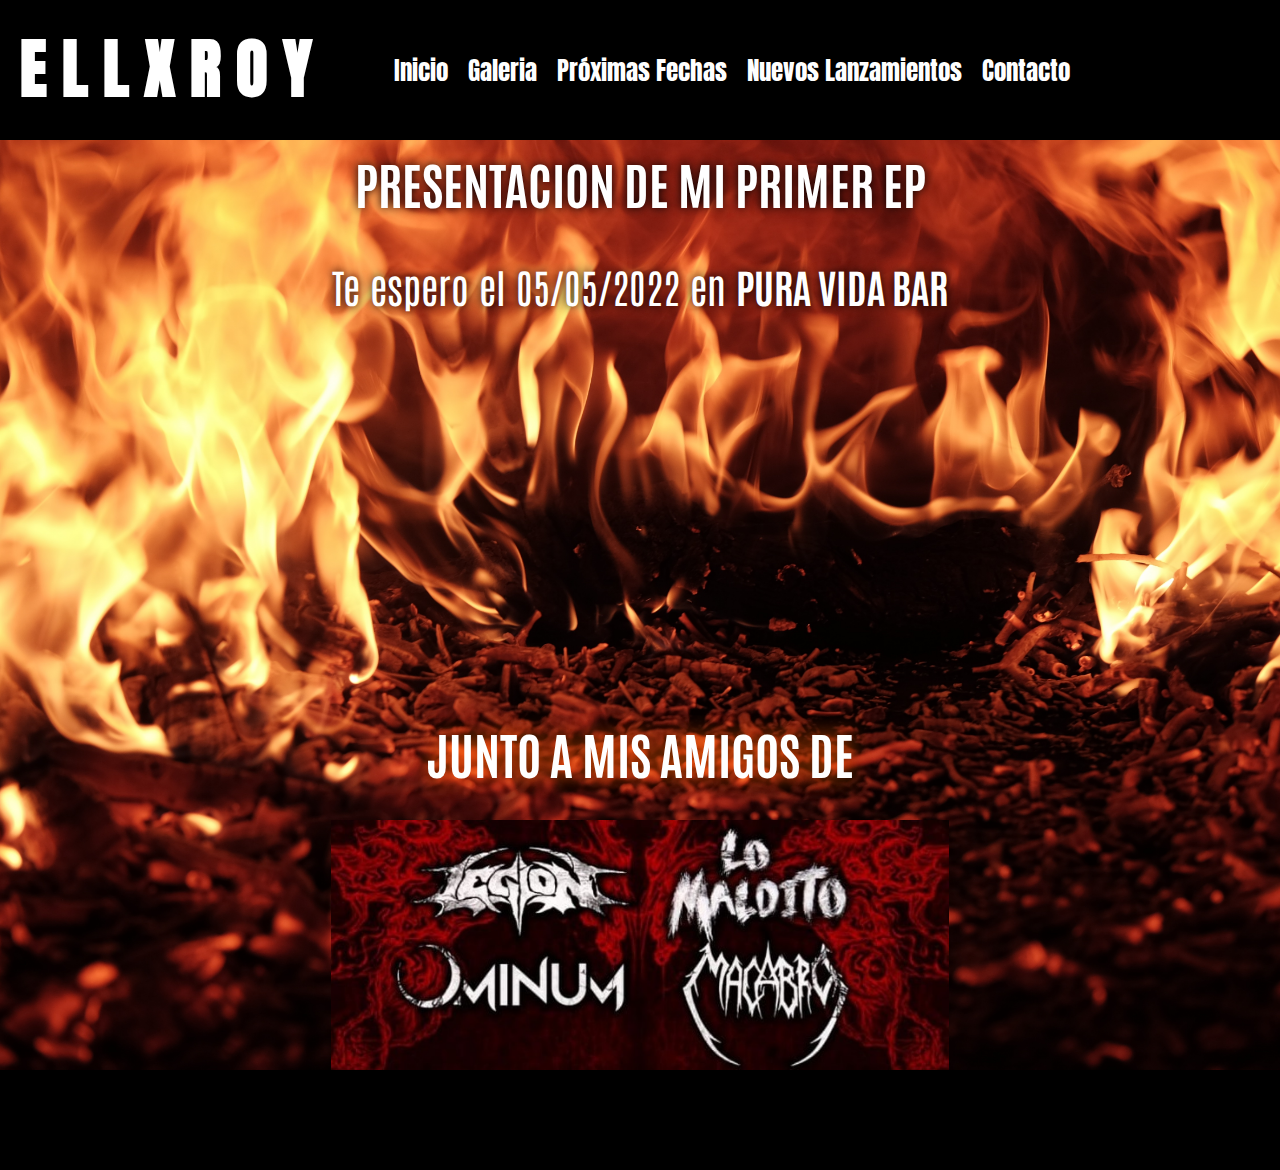
<file: secciones/proximasFechas.html>
<!DOCTYPE html>
<html lang="es">

<head>
    <meta charset="UTF-8">
    <meta http-equiv="X-UA-Compatible" content="IE=edge">
    <meta name="viewport" content="width=device-width, initial-scale=1.0">
    <meta name="keywords"
        content="musica, sonido, beats, redes sociales, rap, trap, gore, ellxroy, tranquila, composicion, letras, oscuro , emiliano lacosta, cansiones, ep, La Plata">
    <meta name="description"
        content="Ellxroy es un proyecto de Emiliano Lacosta, musico por hobby que da vida a ellxroy con un estilo de rap gore fuera de lo comun y de lo visto en este estilo musical, se encuenta principalmente junto a otsuwa encargado de los beats en conjunto con ellxroy. ">
    <meta name="city" content="Buenos Aires">
    <meta name="lenguage" content="Spanish">
    <link href="https://cdn.jsdelivr.net/npm/bootstrap@5.1.3/dist/css/bootstrap.min.css" rel="stylesheet"
        integrity="sha384-1BmE4kWBq78iYhFldvKuhfTAU6auU8tT94WrHftjDbrCEXSU1oBoqyl2QvZ6jIW3" crossorigin="anonymous">
    <script src="https://cdn.jsdelivr.net/npm/bootstrap@5.1.3/dist/js/bootstrap.bundle.min.js"
        integrity="sha384-ka7Sk0Gln4gmtz2MlQnikT1wXgYsOg+OMhuP+IlRH9sENBO0LRn5q+8nbTov4+1p" crossorigin="anonymous">
    </script>
    <link rel="stylesheet" href="../estilo.css">
    <link href="https://fonts.googleapis.com/css2?family=Anton&display=swap" rel="stylesheet">
    <link href="https://fonts.googleapis.com/css2?family=Roboto:wght@300&display=swap" rel="stylesheet">
    <link href="https://fonts.googleapis.com/css2?family=Antonio&display=swap" rel="stylesheet">
    <link rel="stylesheet" href="https://cdnjs.cloudflare.com/ajax/libs/font-awesome/6.1.1/css/all.min.css"
        integrity="sha512-KfkfwYDsLkIlwQp6LFnl8zNdLGxu9YAA1QvwINks4PhcElQSvqcyVLLD9aMhXd13uQjoXtEKNosOWaZqXgel0g=="
        crossorigin="anonymous" referrerpolicy="no-referrer" />
    <title>Ellxroy</title>
</head>

<body>
    <header>
        <div class="logo">
            <h2>E L L X R O Y</h2>
        </div>
        <nav>
            <ul class="menu">
                <li><a href="../index.html">Inicio</a></li>
                <li> <a href="./galeria.html">Galeria</a></li>
                <li><a href="./proximasFechas.html">Próximas Fechas</a></li>
                <li> <a href="./nuevoLanzamiento.html">Nuevos Lanzamientos</a></li>
                <li> <a href="./contacto.html">Contacto</a> </li>
            </ul>
        </nav>
    </header>

    <main>
        <div class="fondoprox p-5">
            <section class="row justify-content-center">
                <article class="textoProximafecha d-flex justify-content-center col-10 col-lg-7 p-3 gap-5 gap-lg-2">
                    <h1> PRESENTACION  DE  MI  PRIMER  EP </h1>
                    <p>Te espero el 05/05/2022 en <strong>PURA VIDA BAR</strong> </p>
                </article>
                <article class="mapita col-12 col-lg-5">
                    <iframe src="https://www.google.com/maps/embed?pb=!1m14!1m8!1m3!1d13085.363761580022!2d-57.937284!3d-34.9229854!3m2!1i1024!2i768!4f13.1!3m3!1m2!1s0x95a2e6210b27bde1%3A0xdb98f593dc135f31!2sPura%20Vida%20Bar!5e0!3m2!1ses!2sar!4v1654380064845!5m2!1ses!2sar" width="300px" height="300px" style="border:0;" allowfullscreen="" loading="lazy" referrerpolicy="no-referrer-when-downgrade"></iframe>
                </article>
            </section>
            <section class="bandas row d-flex justify-content-center align-content-center gap-4">
                <h3 class="col-12"> JUNTO A MIS AMIGOS DE</h3>
                <img src="../Imagenes/NuevosLanzamientos/bandas.jpg" class="imgbanda col-10 col-lg-8 h-auto"
                    alt="Bandas que tocan en la fecha">
            </section>
        </div>
    </main>

    <footer>
        <a href="https://www.instagram.com/ellxroy/" target="_blank"> <i class="fa-brands fa-instagram"></i></a>
        <a href="https://open.spotify.com/artist/5b9YEyjjgvandkPA0zzIVF?si=n1-zZe_bRtuMe75H4tuKXw&utm_source=copy-link"
            target="_blank"> <i class="fa-brands fa-spotify"></i></a>

        <a href="https://www.youtube.com/channel/UCxeES8uj8_YoCPokWKn220Q/featured" target="_blank"> <i
                class="fa-brands fa-youtube"></i></a>
    </footer>

</body>

</html>
</file>
<file: estilo.css>
* {
  margin: 0;
  padding: 0;
  background-color: rgba(0, 0, 0, 0);
  color: white;
  box-sizing: border-box;
}

/*----------------Header todas las secciones------------------------*/
body {
  background-color: rgb(0, 0, 0);
  width: 100%;
}

header {
  width: 100%;
  height: 140px;
  display: flex;
  background-color: rgb(0, 0, 0);
}
header .logo {
  width: 30%;
  height: 100%;
  align-items: center;
  animation-name: logo;
  animation-duration: 9s;
}
header h2 {
  color: white;
  font-size: 65PX;
  font-family: "Anton";
  padding: 20px;
  animation-name: logo;
  animation-duration: 5s;
  animation-iteration-count: infinite;
}
@keyframes logo {
  40% {
    color: brown;
  }
  60% {
    color: black;
  }
  100% {
    color: white;
  }
}

.menu {
  height: 100%;
  width: 100%;
  display: flex;
  align-items: center;
  justify-content: space-around;
}
.menu li {
  font-size: 25px;
  font-family: "Anton";
  list-style: none;
  margin: 10px;
  text-align: center;
}
.menu a {
  color: white;
  text-decoration: none;
}
.menu a:hover {
  color: red;
}

/*------------------index---------------*/
.carousel-inner {
  width: 45%;
}

.fondo {
  background-image: url(./Imagenes/fondo/descarga.jpg);
  background-size: cover;
  height: 100%;
  width: 100%;
}

.encabezado {
  width: 100%;
  height: 150px;
  display: flex;
  flex-direction: column;
  justify-content: center;
  align-items: center;
  background-color: rgba(0, 0, 0, 0);
}
.encabezado h1 {
  font-family: "New Rocker";
  color: white;
  font-size: 65px;
  background-color: rgba(255, 0, 0, 0);
}
.encabezado h2 {
  font-family: "New Rocker";
  color: white;
  font-size: 65px;
  background-color: rgba(255, 0, 0, 0);
}

/*------------------footer general---------------*/
footer {
  background-color: black;
  height: 100px;
  text-align: center;
}
footer a {
  margin-right: 20px;
}

.fa-brands {
  margin-top: 20px;
  color: white;
  font-size: 50px;
}

/*---------------------------------------------Galeria-----------------------------------------------*/
.fondoGaleria {
  background-image: linear-gradient(to bottom right, black, rgb(43, 2, 2), rgb(153, 26, 26));
}

.t1 {
  transition: all height 1s;
}

.t1:hover {
  height: 140%;
  width: 140%;
  z-index: 2;
}

.secciones, .section3, .section2, .section1 {
  width: 100%;
  height: 500px;
  display: flex;
  flex-direction: column;
  background-color: rgba(143, 1, 1, 0);
  align-items: center;
  justify-content: center;
}
.secciones h2, .section3 h2, .section2 h2, .section1 h2 {
  font-size: 50px;
  font-family: "Roboto";
  background-color: rgba(0, 0, 0, 0);
}

.hitSalvadxr {
  display: grid;
  height: 800px;
  width: 90%;
  padding: 15px;
  background-color: rgba(0, 0, 0, 0);
  gap: 5px;
}

.hit1 {
  grid-column: 1/2;
  grid-row: 1/3;
  background-image: url(./Imagenes/Galeria/HitSalvador/HITSALVADOR.jpg);
  background-size: cover;
  background-position: center;
}

.hit2 {
  grid-column: 2/3;
  grid-row: 1/3;
  background-image: url(./Imagenes/Galeria/HitSalvador/HIT1.jpg);
  background-size: cover;
  background-position: center;
}

.hit3 {
  grid-column: 3/4;
  grid-row: 1/2;
  background-image: url(./Imagenes/Galeria/HitSalvador/HIT2.jpg);
  background-size: cover;
  background-position: center;
}

.hit4 {
  grid-column: 3/4;
  grid-row: 2/3;
  background-image: url(./Imagenes/Galeria/HitSalvador/HIT4.jpg);
  background-size: cover;
  background-position: center;
}

.hit5 {
  grid-column: 1/2;
  grid-row: 3/4;
  background-image: url(./Imagenes/Galeria/HitSalvador/HIT5.jpg);
  background-size: cover;
  background-position: center;
}

.hit6 {
  grid-column: 1/2;
  grid-row: 4/5;
  background-image: url(./Imagenes/Galeria/HitSalvador/HIT6.jpg);
  background-size: cover;
  background-position: center;
}

.hit7 {
  grid-column: 2/3;
  grid-row: 3/5;
  background-image: url(./Imagenes/Galeria/HitSalvador/HIT7.jpg);
  background-size: cover;
  background-position: center;
}

.hit8 {
  grid-column: 3/4;
  grid-row: 3/5;
  background-image: url(./Imagenes/Galeria/HitSalvador/HIT8.jpg);
  background-size: cover;
  background-position: center;
}

/*----------------*/
.oscuro {
  display: grid;
  height: 800px;
  width: 90%;
  grid-column: 350px;
  grid-template-areas: "foto1 foto2 foto3";
  padding: 15px;
  background-color: rgba(0, 0, 0, 0);
  gap: 5px;
}

/*-mapa-*/
.foto1 {
  grid-area: foto1;
  background-image: url(./Imagenes/Galeria/oscuro/osc1.png);
  background-size: cover;
  background-position: center;
}

.foto2 {
  grid-area: foto2;
  background-image: url(./Imagenes/Galeria/oscuro/osc2.png);
  background-size: cover;
  background-position: center;
}

.foto3 {
  grid-area: foto3;
  background-image: url(./Imagenes/Galeria/oscuro/osc3.png);
  background-size: cover;
  background-position: center;
}

.section3 {
  height: 800px;
}

.ultimaFecha {
  display: grid;
  height: 900px;
  width: 90%;
  padding: 15px;
  background-color: rgba(0, 0, 0, 0);
  gap: 4px;
}

.photo1 {
  grid-column: 2/3;
  grid-row: 3/4;
  background-image: url(./Imagenes/Galeria/ultimaFecha/ultimafecha.jpg);
  background-size: cover;
  background-position: center;
}

.photo2 {
  grid-column: 1/2;
  grid-row: 3/4;
  background-image: url(./Imagenes/Galeria/ultimaFecha/EMI\ FOTO\ ROJA.jpg);
  background-size: cover;
  background-position: center;
}

.photo3 {
  grid-column: 1/3;
  grid-row: 1/3;
  background-image: url(./Imagenes/Galeria/ultimaFecha/IMG_20220115_225149413.jpg);
  background-size: cover;
  background-position: center;
}

/*------------------------------------ Pagina Proximas fechas----------------------------------------*/
.fondoprox {
  background-image: url(Imagenes/fondo/fire.jpg);
  background-size: cover;
  background-position: center;
}

.proxh2 {
  height: 170px;
  font-family: "Antonio";
  text-shadow: 0 0 30px rgba(163, 51, 7, 0.952);
  font-weight: bold;
  text-align: center;
  font-size: 200px;
  background-color: rgba(0, 0, 0, 0);
}

.textoProximafecha {
  display: flex;
  align-items: center;
  justify-content: center;
  flex-direction: column;
  align-items: center;
  background-color: rgba(0, 0, 0, 0);
}
.textoProximafecha h1 {
  height: 100px;
  font-family: "Antonio";
  font-size: 50px;
  background-color: rgba(0, 0, 0, 0);
  text-shadow: 0 0 10px rgb(0, 0, 0);
}
.textoProximafecha p {
  height: 100px;
  font-family: "Antonio";
  font-size: 40px;
  background-color: rgba(0, 0, 0, 0);
  text-align: center;
  text-shadow: 0 0 10px rgb(0, 0, 0);
}
.textoProximafecha p strong {
  background-color: rgba(0, 0, 0, 0);
}

.mapita {
  display: flex;
  justify-content: center;
  align-items: center;
  background-color: rgba(0, 0, 0, 0);
}

.bandas {
  background-color: rgba(0, 0, 0, 0);
}
.bandas h3 {
  text-align: center;
  height: 100px;
  font-family: "Antonio";
  font-size: 50px;
  background-color: rgba(0, 0, 0, 0);
  text-shadow: 0 0 20px rgb(255, 94, 0);
}

/*--------------------------------------nuevo lanzamiento--------------------*/
.cardEstilo {
  background-color: black;
  box-shadow: 1rem 1rem 1rem 2rem rgba(34, 147, 167, 0.596);
  border-radius: 10px;
}

.despimg {
  width: 100%;
  padding: 0;
}

.fontDeLaCard {
  font-family: "New Rocker";
}

row {
  width: 100%;
}

/*--------------------------------contacto-----------------*/
.negro {
  background-color: black;
}

.contacto {
  display: flex;
  flex-direction: column;
  justify-content: center;
  font-family: "Antonio";
  padding: 20px;
}
.contacto h2 {
  font-size: 55px;
  height: 150px;
  margin-top: 50px;
  text-align: center;
}

.redes {
  text-align: center;
  font-size: 45px;
  margin-bottom: 60px;
}
.redes a {
  margin-right: 30px;
}
.redes i {
  font-size: 100px;
  color: brown;
}

@media only screen and (min-width: 250px) and (max-width: 332px) {
  * {
    margin: 0;
    padding: 0;
    color: white;
    box-sizing: border-box;
  }

  body {
    background-color: rgb(0, 0, 0);
  }

  header {
    width: 100%;
    height: 150px;
    display: flex;
    flex-direction: column;
    justify-content: center;
    align-items: center;
  }
  header .logo {
    width: 100%;
    height: 50%;
    justify-content: center;
  }
  header h2 {
    color: white;
    font-size: 30PX;
    font-family: "Anton";
    padding: 5px;
    text-align: center;
  }

  .menu {
    height: 50%;
    width: 100%;
    display: flex;
    align-items: center;
  }
  .menu li {
    font-size: 12px;
    font-family: "Anton";
    list-style: none;
    text-align: center;
    justify-content: space-around;
    margin: 2px;
  }
  .menu a {
    color: white;
    text-decoration: none;
  }
  .menu a:hover {
    color: red;
  }

  /*------------------index---------------*/
  .carousel-inner {
    width: 45%;
  }

  .fondo {
    background-image: url(./Imagenes/fondo/descarga.jpg);
    background-size: cover;
    height: 200vh;
    width: 100%;
  }

  .encabezado {
    width: 100%;
    height: 30px;
    display: flex;
    justify-content: center;
    align-items: center;
    background-color: rgba(0, 0, 0, 0);
  }
  .encabezado h1 {
    font-family: "New Rocker";
    color: white;
    font-size: 40px;
    background-color: rgba(255, 0, 0, 0);
  }
  .encabezado h2 {
    font-family: "New Rocker";
    color: white;
    font-size: 65px;
    background-color: rgba(255, 0, 0, 0);
  }

  /*------------------footer general---------------*/
  footer {
    background-color: black;
    height: 100px;
    text-align: center;
  }
  footer a {
    margin-right: 18px;
  }

  .fa-brands {
    margin-top: 22px;
    color: white;
    font-size: 45px;
  }

  /*---------------------------------------------Galeria-----------------------------------------------*/
  .fondoGaleria {
    background-image: linear-gradient(to bottom right, black, rgb(43, 2, 2), rgb(153, 26, 26));
  }

  .section1 {
    width: 100%;
    height: 500px;
    display: flex;
    flex-direction: column;
    background-color: rgba(143, 1, 1, 0);
    align-items: center;
    justify-content: center;
    padding: 3px;
  }
  .section1 h2 {
    font-size: 40px;
    font-family: "Roboto";
  }

  .hitSalvadxr {
    display: grid;
    height: 100%;
    width: 90%;
    padding: 15px;
    background-color: rgba(0, 0, 0, 0);
    gap: 5px;
    grid-template-columns: 1fr 1fr;
    grid-template-rows: 1fr 1fr 1fr 1fr;
  }

  .hit1 {
    background-image: url(./Imagenes/Galeria/HitSalvador/HITSALVADOR.jpg);
    background-size: cover;
    background-position: center;
  }

  .hit2 {
    background-image: url(./Imagenes/Galeria/HitSalvador/HIT1.jpg);
    background-size: cover;
    background-position: center;
  }

  .hit3 {
    background-image: url(./Imagenes/Galeria/HitSalvador/HIT2.jpg);
    background-size: cover;
    background-position: center;
  }

  .hit4 {
    background-image: url(./Imagenes/Galeria/HitSalvador/HIT4.jpg);
    background-size: cover;
    background-position: center;
  }

  .hit5 {
    background-image: url(./Imagenes/Galeria/HitSalvador/HIT5.jpg);
    background-size: cover;
    background-position: center;
  }

  .hit6 {
    background-image: url(./Imagenes/Galeria/HitSalvador/HIT6.jpg);
    background-size: cover;
    background-position: center;
  }

  .hit7 {
    background-image: url(./Imagenes/Galeria/HitSalvador/HIT7.jpg);
    background-size: cover;
    background-position: center;
  }

  .hit8 {
    background-image: url(./Imagenes/Galeria/HitSalvador/HIT8.jpg);
    background-size: cover;
    background-position: center;
  }

  .section2 {
    width: 100%;
    height: 500px;
    display: flex;
    flex-direction: column;
    background-color: rgba(143, 1, 1, 0);
    align-items: center;
    justify-content: center;
  }

  .section2 h2 {
    text-align: center;
    font-size: 40px;
    font-family: "Roboto";
  }

  .oscuro {
    display: grid;
    grid-template-areas: "foto1" "foto2" "foto3";
    gap: 5px;
    height: 100%;
    width: 90%;
    padding: 15px;
    background-color: rgba(0, 0, 0, 0);
  }

  .foto1 {
    grid-area: foto1;
    background-image: url(./Imagenes/Galeria/oscuro/osc1.png);
    background-size: cover;
    background-position: center;
  }

  .foto2 {
    grid-area: foto2;
    background-image: url(./Imagenes/Galeria/oscuro/osc2.png);
    background-size: cover;
    background-position: center;
  }

  .foto3 {
    grid-area: foto3;
    background-image: url(./Imagenes/Galeria/oscuro/osc3.png);
    background-size: cover;
    background-position: center;
  }

  .section3 {
    width: 100%;
    height: 100%;
    display: flex;
    flex-direction: column;
    background-color: rgba(143, 1, 1, 0);
    align-items: center;
    justify-content: center;
  }

  .section3 h2 {
    font-size: 40px;
    font-family: "Roboto";
  }

  .ultimaFecha {
    display: grid;
    grid-template-areas: "photo1" "photo2" "photo3";
    gap: 5px;
    height: 500px;
    width: 90%;
    padding: 15px;
    background-color: rgba(0, 0, 0, 0);
  }

  .photo1 {
    grid-area: photo1;
    background-image: url(./Imagenes/Galeria/ultimaFecha/ultimafecha.jpg);
    background-size: cover;
    background-position: center;
  }

  .photo2 {
    grid-area: photo2;
    background-image: url(./Imagenes/Galeria/ultimaFecha/EMI\ FOTO\ ROJA.jpg);
    background-size: cover;
    background-position: center;
  }

  .photo3 {
    grid-area: photo3;
    background-image: url(./Imagenes/Galeria/ultimaFecha/IMG_20220115_225149413.jpg);
    background-size: cover;
    background-position: center;
  }
}
/*------------------------------------ Pagina Proximas fechas----------------------------------------*/
.fondoprox {
  background-image: url(./Imagenes/fondo/fire.jpg);
  background-size: cover;
  background-position: center;
}

.proxh2 {
  font-family: "Antonio";
  font-size: 35px;
  text-shadow: 0 0 30px rgba(163, 51, 7, 0.952);
  font-weight: bold;
  text-align: center;
  text-transform: uppercase;
}

.textoProximafecha {
  flex-direction: column;
  background-color: rgba(0, 0, 0, 0);
  height: auto;
}
.textoProximafecha h1 {
  font-family: "Antonio";
  font-size: 20px;
  background-color: rgba(0, 0, 0, 0);
  text-shadow: 0 0 10px rgb(0, 0, 0);
}
.textoProximafecha p {
  font-family: "Antonio";
  font-size: 10px;
  background-color: rgba(0, 0, 0, 0);
  text-align: center;
  margin-top: 10px;
  text-shadow: 0 0 10px rgb(0, 0, 0);
}
.textoProximafecha p strong {
  background-color: rgba(0, 0, 0, 0);
  text-shadow: 0 0 10px rgb(0, 0, 0);
}

.mapita {
  display: flex;
  justify-content: center;
  align-items: center;
  background-color: rgba(0, 0, 0, 0);
}

.bandas {
  display: flex;
  flex-direction: column;
  justify-content: center;
  align-items: center;
  background-color: rgba(0, 0, 0, 0);
}
.bandas h3 {
  text-align: center;
  height: 100px;
  margin-top: 50px;
  font-family: "Antonio";
  font-size: 50px;
  background-color: rgba(0, 0, 0, 0);
}

/*--------------------------------contacto-----------------*/
.negro {
  background-color: black;
}

.contacto {
  display: flex;
  flex-direction: column;
  justify-content: center;
  font-family: "Antonio";
  padding: 10px;
}
.contacto h2 {
  font-size: 55px;
  height: 80%;
  margin-top: 5%;
  text-align: center;
}

.redes {
  text-align: center;
  font-size: 45px;
  margin-bottom: 60px;
}
.redes a {
  margin-right: 30px;
}
.redes i {
  font-size: 100px;
  color: brown;
}

/*----------------------Nuevos lanzamientos------------------*/
.cardEstilo {
  background-color: black;
  box-shadow: 1rem 1rem 1rem 2rem rgba(34, 147, 167, 0.596);
  border-radius: 10px;
}

.fontDeLaCard {
  font-family: "New Rocker";
}

@media only screen and (min-width: 332px) and (max-width: 600px) {
  * {
    margin: 0;
    padding: 0;
    box-sizing: border-box;
  }

  body {
    background-color: rgb(0, 0, 0);
    width: 100%;
  }

  header {
    width: 100%;
    height: 150px;
    display: flex;
    flex-direction: column;
    justify-content: center;
    align-items: center;
  }

  header .logo {
    width: 100%;
    height: 50%;
    justify-content: center;
  }
  header .logo h2 {
    color: white;
    font-size: 35PX;
    font-family: "Anton";
    padding: 5px;
    text-align: center;
    margin-top: 10px;
  }

  .menu {
    display: flex;
    width: auto;
    padding: 0 !important;
    margin-left: 10px;
    margin-right: 10px;
    justify-content: space-around;
  }
  .menu li {
    margin-right: 2px;
    font-size: 16px;
    font-family: "Anton";
    list-style: none;
    text-align: center;
    padding: 0 !important;
  }
  .menu a {
    color: white;
    text-decoration: none;
  }
  .menu a:hover {
    color: red;
  }

  /*------------------index---------------*/
  .carousel-inner {
    width: 80%;
  }

  .fondo {
    background-image: url(./Imagenes/fondo/descarga.jpg);
    background-size: cover;
    height: 100%;
    width: 100%;
  }

  .encabezado {
    width: 100%;
    height: 140px;
    display: flex;
    justify-content: center;
    align-items: center;
    background-color: rgba(0, 0, 0, 0);
  }
  .encabezado h1 {
    font-family: "New Rocker";
    color: white;
    font-size: 38px;
    background-color: rgba(255, 0, 0, 0);
    text-align: center;
  }
  .encabezado h2 {
    font-family: "New Rocker";
    color: white;
    font-size: 38px;
    background-color: rgba(255, 0, 0, 0);
    text-align: center;
  }

  /*------------------footer general---------------*/
  footer {
    background-color: black;
    height: 100px;
    text-align: center;
  }

  footer a {
    margin-right: 20px;
  }

  .fa-brands {
    margin-top: 22px;
    color: white;
    font-size: 45px;
  }

  /*---------------------------------------------Galeria-----------------------------------------------*/
  .fondoGaleria {
    background-image: linear-gradient(to bottom right, black, rgb(43, 2, 2), rgb(153, 26, 26));
  }

  .section1 {
    width: 100%;
    height: 500px;
    display: flex;
    flex-direction: column;
    background-color: rgba(143, 1, 1, 0);
    align-items: center;
    justify-content: center;
    padding: 3px;
  }

  .section1 h2 {
    font-size: 40px;
    font-family: "Roboto";
  }

  .hitSalvadxr {
    display: grid;
    height: 100%;
    width: 90%;
    padding: 15px;
    background-color: rgba(0, 0, 0, 0);
    gap: 5px;
    grid-template-columns: 1fr 1fr;
    grid-template-rows: 1fr 1fr 1fr 1fr;
  }

  .hit1 {
    background-image: url(./Imagenes/Galeria/HitSalvador/HITSALVADOR.jpg);
    background-size: cover;
    background-position: center;
  }

  .hit2 {
    background-image: url(./Imagenes/Galeria/HitSalvador/HIT1.jpg);
    background-size: cover;
    background-position: center;
  }

  .hit3 {
    background-image: url(./Imagenes/Galeria/HitSalvador/HIT2.jpg);
    background-size: cover;
    background-position: center;
  }

  .hit4 {
    background-image: url(./Imagenes/Galeria/HitSalvador/HIT4.jpg);
    background-size: cover;
    background-position: center;
  }

  .hit5 {
    background-image: url(./Imagenes/Galeria/HitSalvador/HIT5.jpg);
    background-size: cover;
    background-position: center;
  }

  .hit6 {
    background-image: url(./Imagenes/Galeria/HitSalvador/HIT6.jpg);
    background-size: cover;
    background-position: center;
  }

  .hit7 {
    background-image: url(./Imagenes/Galeria/HitSalvador/HIT7.jpg);
    background-size: cover;
    background-position: center;
  }

  .hit8 {
    background-image: url(./Imagenes/Galeria/HitSalvador/HIT8.jpg);
    background-size: cover;
    background-position: center;
  }

  .section2 {
    width: 100%;
    height: 500px;
    display: flex;
    flex-direction: column;
    background-color: rgba(143, 1, 1, 0);
    align-items: center;
    justify-content: center;
  }

  .section2 h2 {
    text-align: center;
    font-size: 40px;
    font-family: "Roboto";
  }

  .oscuro {
    display: grid;
    grid-template-areas: "foto1" "foto2" "foto3";
    gap: 5px;
    height: 100%;
    width: 90%;
    padding: 15px;
    background-color: rgba(0, 0, 0, 0);
  }

  .foto1 {
    grid-area: foto1;
    background-image: url(./Imagenes/Galeria/oscuro/osc1.png);
    background-size: cover;
    background-position: center;
  }

  .foto2 {
    grid-area: foto2;
    background-image: url(./Imagenes/Galeria/oscuro/osc2.png);
    background-size: cover;
    background-position: center;
  }

  .foto3 {
    grid-area: foto3;
    background-image: url(./Imagenes/Galeria/oscuro/osc3.png);
    background-size: cover;
    background-position: center;
  }

  .section3 {
    width: 100%;
    height: 100%;
    display: flex;
    flex-direction: column;
    background-color: rgba(143, 1, 1, 0);
    align-items: center;
    justify-content: center;
  }

  .section3 h2 {
    font-size: 40px;
    font-family: "Roboto";
  }

  .ultimaFecha {
    display: grid;
    grid-template-areas: "photo1" "photo2" "photo3";
    gap: 5px;
    height: 700px;
    width: 90%;
    padding: 15px;
    background-color: rgba(0, 0, 0, 0);
  }

  .photo1 {
    grid-area: photo1;
    background-image: url(/Imagenes/Galeria/ultimaFecha/ultimafecha.jpg);
    background-size: cover;
    background-position: center;
  }

  .photo2 {
    grid-area: photo2;
    background-image: url(/Imagenes/Galeria/ultimaFecha/EMI\ FOTO\ ROJA.jpg);
    background-size: cover;
    background-position: center;
  }

  .photo3 {
    grid-area: photo3;
    background-image: url(/Imagenes/Galeria/ultimaFecha/IMG_20220115_225149413.jpg);
    background-size: cover;
    background-position: center;
  }
}
/*------------------------------------ Pagina Proximas fechas----------------------------------------*/
body {
  background-color: black;
}

.fondoprox {
  background-image: url(Imagenes/fondo/fire.jpg);
  background-size: cover;
  background-position: center;
}

.imagenFechas {
  height: 140px;
  background-image: url(./Imagenes/NuevosLanzamientos/despiadadoPorAzar.png);
  background-position: center;
  background-size: cover;
}

.gridprox {
  display: grid;
  grid-template-areas: "prox1 mapa";
  height: 100%;
  padding: 30px;
  margin-top: 30px;
  background-color: rgba(0, 0, 0, 0);
}

.textoProximafecha {
  grid-area: prox1;
  display: flex;
  align-items: center;
  justify-content: center;
  flex-direction: column;
  align-items: center;
  background-color: rgba(0, 0, 0, 0);
  padding: 10px;
}
.textoProximafecha h1 {
  height: 100px;
  font-family: "Antonio";
  font-size: 40px;
  background-color: rgba(0, 0, 0, 0);
  text-align: center;
  text-shadow: 0 0 10px rgb(0, 0, 0);
}
.textoProximafecha p {
  height: 100px;
  font-family: "Antonio";
  font-size: 30px;
  background-color: rgba(0, 0, 0, 0);
  text-align: center;
  text-shadow: 0 0 10px rgb(0, 0, 0);
}
.textoProximafecha p strong {
  background-color: rgba(0, 0, 0, 0);
  text-shadow: 0 0 10px rgb(0, 0, 0);
}

.mapita {
  grid-area: mapa;
  display: flex;
  justify-content: center;
  align-items: center;
  background-color: rgba(0, 0, 0, 0);
}

.mapa {
  width: 320px;
  height: 280px;
}

.bandas {
  display: flex;
  flex-direction: column;
  justify-content: center;
  align-items: center;
  background-color: rgba(0, 0, 0, 0);
}
.bandas h3 {
  text-align: center;
  height: 100px;
  margin-top: 50px;
  font-family: "Antonio";
  font-size: 50px;
  background-color: rgba(0, 0, 0, 0);
}

/*------------------------------------ Pagina Proximas fechas----------------------------------------*/
.fondoprox {
  background-image: linear-gradient(rgba(52, 54, 70, 0.493), rgb(68, 13, 13), black);
}

.proxh2 {
  height: 70px;
  font-family: "Antonio";
  text-shadow: 0 0 30px rgba(163, 51, 7, 0.952);
  font-weight: bold;
  text-align: center;
  text-transform: uppercase;
  background-image: url(./Imagenes/fondo/descarga.jpg);
  background-size: contain;
  background-position: cover;
}

.textoProximafecha {
  grid-area: prox1;
  display: flex;
  align-items: center;
  justify-content: center;
  flex-direction: column;
  align-items: center;
  background-color: rgba(0, 0, 0, 0);
}
.textoProximafecha h1 {
  height: 100px;
  font-family: "Antonio";
  font-size: 50px;
  background-color: rgba(0, 0, 0, 0);
}
.textoProximafecha p {
  height: 100px;
  font-family: "Antonio";
  font-size: 40px;
  background-color: rgba(0, 0, 0, 0);
  text-align: center;
}
.textoProximafecha p strong {
  background-color: rgba(0, 0, 0, 0);
}

.mapita {
  grid-area: mapa;
  display: flex;
  justify-content: center;
  align-items: center;
  background-color: rgba(0, 0, 0, 0);
}

.mapa {
  width: 320px;
  height: 280px;
}

.bandas {
  display: flex;
  flex-direction: column;
  justify-content: center;
  align-items: center;
  background-color: rgba(0, 0, 0, 0);
}
.bandas h3 {
  text-align: center;
  height: 100px;
  margin-top: 50px;
  font-family: "Antonio";
  font-size: 50px;
  background-color: rgba(0, 0, 0, 0);
}
.bandas img {
  height: 250px;
}

/*----------------------Nuevos lanzamientos------------------*/
.cardEstilo {
  background-color: black;
  box-shadow: 1rem 0rem 1rem 1rem rgba(34, 147, 167, 0.596);
  border-radius: 10px;
}

.despimg {
  width: 100%;
  padding: 0;
}

.fontDeLaCard {
  font-family: "New Rocker";
}

row {
  padding: 0;
}

@media only screen and (min-width: 600px) and (max-width: 800px) {
  * {
    margin: 0;
    padding: 0;
    color: white;
    box-sizing: border-box;
  }

  body {
    background-color: rgb(0, 0, 0);
  }

  header {
    width: 100%;
    height: 180px;
    display: flex;
    flex-direction: column;
    justify-content: center;
    align-items: center;
  }

  header .logo {
    width: 100%;
    height: 60%;
    justify-content: center;
  }

  header .logo h2 {
    color: white;
    font-size: 38PX;
    font-family: "Anton";
    padding: 6px;
    text-align: center;
  }

  .menu {
    height: 40%;
    width: 100%;
    display: flex;
    align-items: center;
    justify-content: space-around;
    margin-left: 2px;
  }

  .menu li {
    margin: 2px;
    font-size: 22px;
    font-family: "Anton";
    list-style: none;
    margin: 2px;
    text-align: center;
  }

  .menu a {
    color: white;
    text-decoration: none;
  }

  li a:hover {
    color: red;
  }

  /*------------------index---------------*/
  .carousel-inner {
    width: 80%;
  }

  .fondo {
    background-image: url(./Imagenes/fondo/descarga.jpg);
    background-size: cover;
    height: 100%;
    width: 100%;
  }

  .encabezado {
    width: 100%;
    height: 140px;
    display: flex;
    justify-content: center;
    align-items: center;
    background-color: rgba(0, 0, 0, 0);
  }
  .encabezado h1 {
    font-family: "New Rocker";
    color: white;
    font-size: 42px;
    background-color: rgba(255, 0, 0, 0);
    text-align: center;
  }
  .encabezado h2 {
    font-family: "New Rocker";
    color: white;
    font-size: 42px;
    background-color: rgba(255, 0, 0, 0);
    text-align: center;
  }

  /*------------------footer general---------------*/
  footer {
    background-color: black;
    height: 100px;
    text-align: center;
  }

  footer a {
    margin-right: 20px;
  }

  .fa-brands {
    margin-top: 22px;
    color: white;
    font-size: 45px;
  }

  /*---------------------------------------------Galeria-----------------------------------------------*/
  .fondoGaleria {
    background-image: linear-gradient(to bottom right, black, rgb(43, 2, 2), rgb(153, 26, 26));
  }

  .section1 {
    width: 100%;
    height: 500px;
    display: flex;
    flex-direction: column;
    background-color: rgba(143, 1, 1, 0);
    align-items: center;
    justify-content: center;
    padding: 3px;
  }

  .section1 h2 {
    font-size: 40px;
    font-family: "Roboto";
  }

  .hitSalvadxr {
    display: grid;
    height: 100%;
    width: 90%;
    padding: 15px;
    background-color: rgba(0, 0, 0, 0);
    gap: 5px;
    grid-template-columns: 1fr 1fr;
    grid-template-rows: 1fr 1fr 1fr 1fr;
  }

  .hit1 {
    background-image: url(./Imagenes/Galeria/HitSalvador/HITSALVADOR.jpg);
    background-size: cover;
    background-position: center;
  }

  .hit2 {
    background-image: url(./Imagenes/Galeria/HitSalvador/HIT1.jpg);
    background-size: cover;
    background-position: center;
  }

  .hit3 {
    background-image: url(./Imagenes/Galeria/HitSalvador/HIT2.jpg);
    background-size: cover;
    background-position: center;
  }

  .hit4 {
    background-image: url(./Imagenes/Galeria/HitSalvador/HIT4.jpg);
    background-size: cover;
    background-position: center;
  }

  .hit5 {
    background-image: url(./Imagenes/Galeria/HitSalvador/HIT5.jpg);
    background-size: cover;
    background-position: center;
  }

  .hit6 {
    background-image: url(./Imagenes/Galeria/HitSalvador/HIT6.jpg);
    background-size: cover;
    background-position: center;
  }

  .hit7 {
    background-image: url(./Imagenes/Galeria/HitSalvador/HIT7.jpg);
    background-size: cover;
    background-position: center;
  }

  .hit8 {
    background-image: url(./Imagenes/Galeria/HitSalvador/HIT8.jpg);
    background-size: cover;
    background-position: center;
  }

  .section2 {
    width: 100%;
    height: 500px;
    display: flex;
    flex-direction: column;
    background-color: rgba(143, 1, 1, 0);
    align-items: center;
    justify-content: center;
  }

  .section2 h2 {
    text-align: center;
    font-size: 40px;
    font-family: "Roboto";
  }

  .oscuro {
    display: grid;
    grid-template-areas: "foto1 foto2 foto3";
    gap: 5px;
    height: 100%;
    width: 90%;
    padding: 15px;
    background-color: rgba(0, 0, 0, 0);
  }

  .foto1 {
    grid-area: foto1;
    background-image: url(./Imagenes/Galeria/oscuro/osc1.png);
    background-size: cover;
    background-position: center;
  }

  .foto2 {
    grid-area: foto2;
    background-image: url(./Imagenes/Galeria/oscuro/osc2.png);
    background-size: cover;
    background-position: center;
  }

  .foto3 {
    grid-area: foto3;
    background-image: url(./Imagenes/Galeria/oscuro/osc3.png);
    background-size: cover;
    background-position: center;
  }

  .section3 {
    width: 100%;
    height: 100%;
    display: flex;
    flex-direction: column;
    background-color: rgba(143, 1, 1, 0);
    align-items: center;
    justify-content: center;
  }

  .section3 h2 {
    font-size: 40px;
    font-family: "Roboto";
  }

  .ultimaFecha {
    display: grid;
    grid-template-areas: "photo1" "photo2" "photo3";
    gap: 5px;
    height: 870px;
    width: 90%;
    padding: 15px;
    background-color: rgba(0, 0, 0, 0);
  }

  .photo1 {
    grid-area: photo1;
    background-image: url(./Imagenes/Galeria/ultimaFecha/ultimafecha.jpg);
    background-size: cover;
    background-position: center;
  }

  .photo2 {
    grid-area: photo2;
    background-image: url(./Imagenes/Galeria/ultimaFecha/EMI\ FOTO\ ROJA.jpg);
    background-size: cover;
    background-position: center;
  }

  .photo3 {
    grid-area: photo3;
    background-image: url(./Imagenes/Galeria/ultimaFecha/IMG_20220115_225149413.jpg);
    background-size: cover;
    background-position: center;
  }
}
/*------------------------------------ Pagina Proximas fechas----------------------------------------*/
.fondoprox {
  background-image: url(Imagenes/fondo/fire.jpg);
  background-size: cover;
  background-position: center;
}

.proxh2 {
  height: 70px;
  font-family: "Antonio";
  text-shadow: 0 0 30px rgba(163, 51, 7, 0.952);
  font-weight: bold;
  text-align: center;
  text-transform: uppercase;
  background-image: url(./Imagenes/fondo/descarga.jpg);
  background-size: contain;
  background-position: cover;
}

.textoProximafecha {
  display: flex;
  align-items: center;
  justify-content: center;
  flex-direction: column;
  align-items: center;
  background-color: rgba(0, 0, 0, 0);
}
.textoProximafecha h1 {
  height: 100px;
  font-family: "Antonio";
  font-size: 50px;
  background-color: rgba(0, 0, 0, 0);
  text-shadow: 0 0 10px rgb(0, 0, 0);
}
.textoProximafecha p {
  height: 100px;
  font-family: "Antonio";
  font-size: 40px;
  background-color: rgba(0, 0, 0, 0);
  text-align: center;
  text-shadow: 0 0 10px rgb(0, 0, 0);
}
.textoProximafecha p strong {
  background-color: rgba(0, 0, 0, 0);
  text-shadow: 0 0 10px rgb(0, 0, 0);
}

.mapita {
  display: flex;
  justify-content: center;
  align-items: center;
  background-color: rgba(0, 0, 0, 0);
}

.mapa {
  width: 320px;
  height: 280px;
}

.bandas {
  display: flex;
  flex-direction: column;
  justify-content: center;
  align-items: center;
  background-color: rgba(0, 0, 0, 0);
}
.bandas h3 {
  text-align: center;
  height: 100px;
  margin-top: 50px;
  font-family: "Antonio";
  font-size: 50px;
  background-color: rgba(0, 0, 0, 0);
}

/*----------------------Nuevos lanzamientos------------------*/
.cardEstilo {
  background-color: black;
  box-shadow: 1rem 1rem 1rem 2rem rgba(34, 147, 167, 0.596);
  border-radius: 10px;
}

.fontDeLaCard {
  font-family: "New Rocker";
}

@media only screen and (min-width: 801px) and (max-width: 932px) {
  * {
    margin: 0;
    padding: 0;
    color: white;
    box-sizing: border-box;
  }

  body {
    background-color: rgb(0, 0, 0);
  }

  header {
    width: 100%;
    height: 120px;
    display: flex;
  }

  header .logo {
    width: 50%;
    height: 100%;
    align-items: center;
  }

  header .logo h2 {
    color: white;
    font-size: 40px;
    font-family: "Anton";
    padding: 20px;
  }

  .menu {
    height: 100%;
    width: 50%;
    display: flex;
    align-items: center;
    justify-content: flex-start;
  }

  .menu li {
    font-size: 22px;
    font-family: "Anton";
    list-style: none;
    margin: 10px;
    text-align: center;
  }

  .menu a {
    color: white;
    text-decoration: none;
  }

  li a:hover {
    color: red;
  }

  /*------------------index---------------*/
  .carousel-inner {
    width: 80%;
  }

  .fondo {
    background-image: url(./Imagenes/fondo/descarga.jpg);
    background-size: cover;
    height: 200vh;
    width: 100%;
  }

  .encabezado {
    width: 100%;
    height: 140px;
    display: flex;
    justify-content: center;
    align-items: center;
    background-color: rgba(0, 0, 0, 0);
  }
  .encabezado h1 {
    font-family: "New Rocker";
    color: white;
    font-size: 50px;
    background-color: rgba(255, 0, 0, 0);
    text-align: center;
  }
  .encabezado h2 {
    font-family: "New Rocker";
    color: white;
    font-size: 50px;
    background-color: rgba(255, 0, 0, 0);
    text-align: center;
  }

  /*------------------footer general---------------*/
  footer {
    background-color: black;
    height: 100px;
    text-align: center;
  }

  footer a {
    margin-right: 20px;
  }

  .fa-brands {
    margin-top: 20px;
    color: white;
    font-size: 50px;
  }

  /*---------------------------------------------Galeria-----------------------------------------------*/
  .fondoGaleria {
    background-image: linear-gradient(to bottom right, black, rgb(43, 2, 2), rgb(153, 26, 26));
  }

  .section1 {
    width: 100%;
    height: 500px;
    display: flex;
    flex-direction: column;
    background-color: rgba(143, 1, 1, 0);
    align-items: center;
    justify-content: center;
  }

  .section1 h2 {
    font-size: 50px;
    font-family: "Roboto";
  }

  .hitSalvadxr {
    display: grid;
    height: 800px;
    width: 90%;
    padding: 15px;
    background-color: rgba(0, 0, 0, 0);
    gap: 5px;
  }

  .hit1 {
    grid-column: 1/2;
    grid-row: 1/3;
    background-image: url(./Imagenes/Galeria/HitSalvador/HITSALVADOR.jpg);
    background-size: cover;
    background-position: center;
  }

  .hit2 {
    grid-column: 2/3;
    grid-row: 1/3;
    background-image: url(./Imagenes/Galeria/HitSalvador/HIT1.jpg);
    background-size: cover;
    background-position: center;
  }

  .hit3 {
    grid-column: 3/4;
    grid-row: 1/2;
    background-image: url(./Imagenes/Galeria/HitSalvador/HIT2.jpg);
    background-size: cover;
    background-position: center;
  }

  .hit4 {
    grid-column: 3/4;
    grid-row: 2/3;
    background-image: url(./Imagenes/Galeria/HitSalvador/HIT4.jpg);
    background-size: cover;
    background-position: center;
  }

  .hit5 {
    grid-column: 1/2;
    grid-row: 3/4;
    background-image: url(./Imagenes/Galeria/HitSalvador/HIT5.jpg);
    background-size: cover;
    background-position: center;
  }

  .hit6 {
    grid-column: 1/2;
    grid-row: 4/5;
    background-image: url(./Imagenes/Galeria/HitSalvador/HIT6.jpg);
    background-size: cover;
    background-position: center;
  }

  .hit7 {
    grid-column: 2/3;
    grid-row: 3/5;
    background-image: url(./Imagenes/Galeria/HitSalvador/HIT7.jpg);
    background-size: cover;
    background-position: center;
  }

  .hit8 {
    grid-column: 3/4;
    grid-row: 3/5;
    background-image: url(./Imagenes/Galeria/HitSalvador/HIT8.jpg);
    background-size: cover;
    background-position: center;
  }

  .section2 {
    width: 100%;
    height: 500px;
    display: flex;
    flex-direction: column;
    background-color: rgba(143, 1, 1, 0);
    align-items: center;
    justify-content: center;
  }

  .section2 h2 {
    font-size: 50px;
    font-family: "Roboto";
  }

  .oscuro {
    display: grid;
    height: 800px;
    width: 90%;
    grid-column: 350px;
    grid-template-areas: "foto1 foto2 foto3";
    padding: 15px;
    background-color: rgba(0, 0, 0, 0);
    gap: 5px;
  }

  .foto1 {
    grid-area: foto1;
    background-image: url(./Imagenes/Galeria/oscuro/osc1.png);
    background-size: cover;
    background-position: center;
  }

  .foto2 {
    grid-area: foto2;
    background-image: url(./Imagenes/Galeria/oscuro/osc2.png);
    background-size: cover;
    background-position: center;
  }

  .foto3 {
    grid-area: foto3;
    background-image: url(./Imagenes/Galeria/oscuro/osc3.png);
    background-size: cover;
    background-position: center;
  }

  .section3 {
    width: 100%;
    height: 700px;
    display: flex;
    flex-direction: column;
    background-color: rgba(143, 1, 1, 0);
    align-items: center;
    justify-content: center;
  }

  .section3 h2 {
    font-size: 50px;
    font-family: "Roboto";
  }

  .ultimaFecha {
    display: grid;
    height: 900px;
    width: 90%;
    padding: 15px;
    background-color: rgba(0, 0, 0, 0);
    gap: 4px;
  }

  .photo1 {
    grid-column: 2/3;
    grid-row: 3/4;
    background-image: url(./Imagenes/Galeria/ultimaFecha/ultimafecha.jpg);
    background-size: cover;
    background-position: center;
  }

  .photo2 {
    grid-column: 1/2;
    grid-row: 3/4;
    background-image: url(./Imagenes/Galeria/ultimaFecha/EMI\ FOTO\ ROJA.jpg);
    background-size: cover;
    background-position: center;
  }

  .photo3 {
    grid-column: 1/3;
    grid-row: 1/3;
    background-image: url(./Imagenes/Galeria/ultimaFecha/IMG_20220115_225149413.jpg);
    background-size: cover;
    background-position: center;
  }
}
/*------------------------------------ Pagina Proximas fechas----------------------------------------*/
.fondoprox {
  background-image: url(Imagenes/fondo/fire.jpg);
  background-size: cover;
  background-position: center;
}

.proxh2 {
  text-shadow: 0 0 10px rgb(0, 0, 0);
  height: 70px;
  font-family: "Antonio";
  text-shadow: 0 0 30px rgba(163, 51, 7, 0.952);
  font-weight: bold;
  text-align: center;
  text-transform: uppercase;
  background-image: url(./Imagenes/fondo/descarga.jpg);
  background-size: contain;
  background-position: cover;
}

.textoProximafecha {
  display: flex;
  align-items: center;
  justify-content: center;
  flex-direction: column;
  align-items: center;
  background-color: rgba(0, 0, 0, 0);
}
.textoProximafecha h1 {
  height: 100px;
  font-family: "Antonio";
  font-size: 50px;
  background-color: rgba(0, 0, 0, 0);
  text-shadow: 0 0 10px rgb(0, 0, 0);
}
.textoProximafecha p {
  height: 100px;
  font-family: "Antonio";
  font-size: 40px;
  background-color: rgba(0, 0, 0, 0);
  text-align: center;
  text-shadow: 0 0 10px rgb(0, 0, 0);
}
.textoProximafecha p strong {
  background-color: rgba(0, 0, 0, 0);
  text-shadow: 0 0 10px rgb(0, 0, 0);
}

.mapita {
  display: flex;
  justify-content: center;
  align-items: center;
  background-color: rgba(0, 0, 0, 0);
}

.mapa {
  width: 320px;
  height: 280px;
}

.bandas {
  display: flex;
  flex-direction: column;
  justify-content: center;
  align-items: center;
  background-color: rgba(0, 0, 0, 0);
}
.bandas h3 {
  text-align: center;
  height: 100px;
  margin-top: 50px;
  font-family: "Antonio";
  font-size: 50px;
  background-color: rgba(0, 0, 0, 0);
}

/*----------------------Nuevos lanzamientos------------------*/
.cardEstilo {
  background-color: black;
  box-shadow: 1rem 1rem 1rem 2rem rgba(34, 147, 167, 0.596);
  border-radius: 10px;
}

.fontDeLaCard {
  font-family: "New Rocker";
}

@media only screen and (min-width: 933px) and (max-width: 1110px) {
  * {
    margin: 0;
    padding: 0;
    color: white;
    box-sizing: border-box;
  }

  body {
    background-color: rgb(0, 0, 0);
  }

  header {
    width: 100%;
    height: 120px;
    display: flex;
  }
  header .logo {
    width: 32%;
    height: 100%;
    align-items: center;
  }
  header h2 {
    color: white;
    font-size: 56px;
    font-family: "Anton";
    padding: 18px;
  }

  .menu {
    height: 100%;
    width: 100%;
    display: flex;
    align-items: center;
    justify-content: space-around;
  }

  .menu li {
    font-size: 22px;
    font-family: "Anton";
    list-style: none;
    margin: 10px;
    text-align: center;
  }

  .menu a {
    color: white;
    text-decoration: none;
  }

  li a:hover {
    color: red;
  }

  /*------------------index---------------*/
  .carousel-inner {
    width: 80%;
  }

  .fondo {
    background-image: url(./Imagenes/fondo/descarga.jpg);
    background-size: cover;
    height: 200vh;
    width: 100%;
  }

  .encabezado {
    width: 100%;
    height: 140px;
    display: flex;
    justify-content: center;
    align-items: center;
    background-color: rgba(0, 0, 0, 0);
  }

  .encabezado h1 {
    font-family: "New Rocker";
    color: white;
    font-size: 55px;
    background-color: rgba(255, 0, 0, 0);
    text-align: center;
  }

  /*------------------footer general---------------*/
  footer {
    background-color: black;
    height: 100px;
    text-align: center;
  }

  footer a {
    margin-right: 20px;
  }

  .fa-brands {
    margin-top: 20px;
    color: white;
    font-size: 50px;
  }

  /*---------------------------------------------Galeria-----------------------------------------------*/
  .fondoGaleria {
    background-image: linear-gradient(to bottom right, black, rgb(43, 2, 2), rgb(153, 26, 26));
  }

  .section1 {
    width: 100%;
    height: 500px;
    display: flex;
    flex-direction: column;
    background-color: rgba(143, 1, 1, 0);
    align-items: center;
    justify-content: center;
  }

  .section1 h2 {
    font-size: 50px;
    font-family: "Roboto";
  }

  .hitSalvadxr {
    display: grid;
    height: 800px;
    width: 90%;
    padding: 15px;
    background-color: rgba(0, 0, 0, 0);
    gap: 5px;
  }

  .hit1 {
    grid-column: 1/2;
    grid-row: 1/3;
    background-image: url(./Imagenes/Galeria/HitSalvador/HITSALVADOR.jpg);
    background-size: cover;
    background-position: center;
  }

  .hit2 {
    grid-column: 2/3;
    grid-row: 1/3;
    background-image: url(./Imagenes/Galeria/HitSalvador/HIT1.jpg);
    background-size: cover;
    background-position: center;
  }

  .hit3 {
    grid-column: 3/4;
    grid-row: 1/2;
    background-image: url(./Imagenes/Galeria/HitSalvador/HIT2.jpg);
    background-size: cover;
    background-position: center;
  }

  .hit4 {
    grid-column: 3/4;
    grid-row: 2/3;
    background-image: url(./Imagenes/Galeria/HitSalvador/HIT4.jpg);
    background-size: cover;
    background-position: center;
  }

  .hit5 {
    grid-column: 1/2;
    grid-row: 3/4;
    background-image: url(./Imagenes/Galeria/HitSalvador/HIT5.jpg);
    background-size: cover;
    background-position: center;
  }

  .hit6 {
    grid-column: 1/2;
    grid-row: 4/5;
    background-image: url(./Imagenes/Galeria/HitSalvador/HIT6.jpg);
    background-size: cover;
    background-position: center;
  }

  .hit7 {
    grid-column: 2/3;
    grid-row: 3/5;
    background-image: url(./Imagenes/Galeria/HitSalvador/HIT7.jpg);
    background-size: cover;
    background-position: center;
  }

  .hit8 {
    grid-column: 3/4;
    grid-row: 3/5;
    background-image: url(./Imagenes/Galeria/HitSalvador/HIT8.jpg);
    background-size: cover;
    background-position: center;
  }

  .section2 {
    width: 100%;
    height: 500px;
    display: flex;
    flex-direction: column;
    background-color: rgba(143, 1, 1, 0);
    align-items: center;
    justify-content: center;
  }

  .section2 h2 {
    font-size: 50px;
    font-family: "Roboto";
  }

  .oscuro {
    display: grid;
    height: 800px;
    width: 90%;
    grid-column: 350px;
    grid-template-areas: "foto1 foto2 foto3";
    padding: 15px;
    background-color: rgba(0, 0, 0, 0);
    gap: 5px;
  }

  .foto1 {
    grid-area: foto1;
    background-image: url(./Imagenes/Galeria/oscuro/osc1.png);
    background-size: cover;
    background-position: center;
  }

  .foto2 {
    grid-area: foto2;
    background-image: url(./Imagenes/Galeria/oscuro/osc2.png);
    background-size: cover;
    background-position: center;
  }

  .foto3 {
    grid-area: foto3;
    background-image: url(./Imagenes/Galeria/oscuro/osc3.png);
    background-size: cover;
    background-position: center;
  }

  .section3 {
    width: 100%;
    height: 700px;
    display: flex;
    flex-direction: column;
    background-color: rgba(143, 1, 1, 0);
    align-items: center;
    justify-content: center;
  }

  .section3 h2 {
    font-size: 50px;
    font-family: "Roboto";
  }

  .ultimaFecha {
    display: grid;
    height: 900px;
    width: 90%;
    padding: 15px;
    background-color: rgba(0, 0, 0, 0);
    gap: 4px;
  }

  .photo1 {
    grid-column: 2/3;
    grid-row: 3/4;
    background-image: url(./Imagenes/Galeria/ultimaFecha/ultimafecha.jpg);
    background-size: cover;
    background-position: center;
  }

  .photo2 {
    grid-column: 1/2;
    grid-row: 3/4;
    background-image: url(./Imagenes/Galeria/ultimaFecha/EMI\ FOTO\ ROJA.jpg);
    background-size: cover;
    background-position: center;
  }

  .photo3 {
    grid-column: 1/3;
    grid-row: 1/3;
    background-image: url(./Imagenes/Galeria/ultimaFecha/IMG_20220115_225149413.jpg);
    background-size: cover;
    background-position: center;
  }
}
/*------------------------------------ Pagina Proximas fechas----------------------------------------*/
.fondoprox {
  background-image: url(./Imagenes/fondo/fire.jpg);
  background-size: cover;
  background-position: center;
}

.proxh2 {
  text-shadow: 0 0 10px rgb(0, 0, 0);
  height: 70px;
  font-family: "Antonio";
  text-shadow: 0 0 30px rgba(163, 51, 7, 0.952);
  font-weight: bold;
  text-align: center;
  text-transform: uppercase;
  background-image: url(./Imagenes/fondo/descarga.jpg);
  background-size: contain;
  background-position: cover;
}

.textoProximafecha {
  display: flex;
  align-items: center;
  justify-content: center;
  flex-direction: column;
  align-items: center;
  background-color: rgba(0, 0, 0, 0);
}
.textoProximafecha h1 {
  height: 100px;
  font-family: "Antonio";
  font-size: 50px;
  background-color: rgba(0, 0, 0, 0);
  text-shadow: 0 0 10px rgb(0, 0, 0);
}
.textoProximafecha p {
  height: 100px;
  font-family: "Antonio";
  font-size: 40px;
  background-color: rgba(0, 0, 0, 0);
  text-align: center;
  text-shadow: 0 0 10px rgb(0, 0, 0);
}
.textoProximafecha p strong {
  background-color: rgba(0, 0, 0, 0);
  text-shadow: 0 0 10px rgb(0, 0, 0);
}

.mapita {
  display: flex;
  justify-content: center;
  align-items: center;
  background-color: rgba(0, 0, 0, 0);
}

.mapa {
  width: 320px;
  height: 280px;
}

.bandas {
  display: flex;
  flex-direction: column;
  justify-content: center;
  align-items: center;
  background-color: rgba(0, 0, 0, 0);
}
.bandas h3 {
  text-align: center;
  height: 100px;
  margin-top: 50px;
  font-family: "Antonio";
  font-size: 50px;
  background-color: rgba(0, 0, 0, 0);
}
.bandas img {
  height: 250px;
}

/*----------------------Nuevos lanzamientos------------------*/
.cardEstilo {
  background-color: black;
  box-shadow: 1rem 1rem 1rem 2rem rgba(34, 147, 167, 0.596);
  border-radius: 10px;
}

.fontDeLaCard {
  font-family: "New Rocker";
}

/*# sourceMappingURL=estilo.css.map */
</file>
